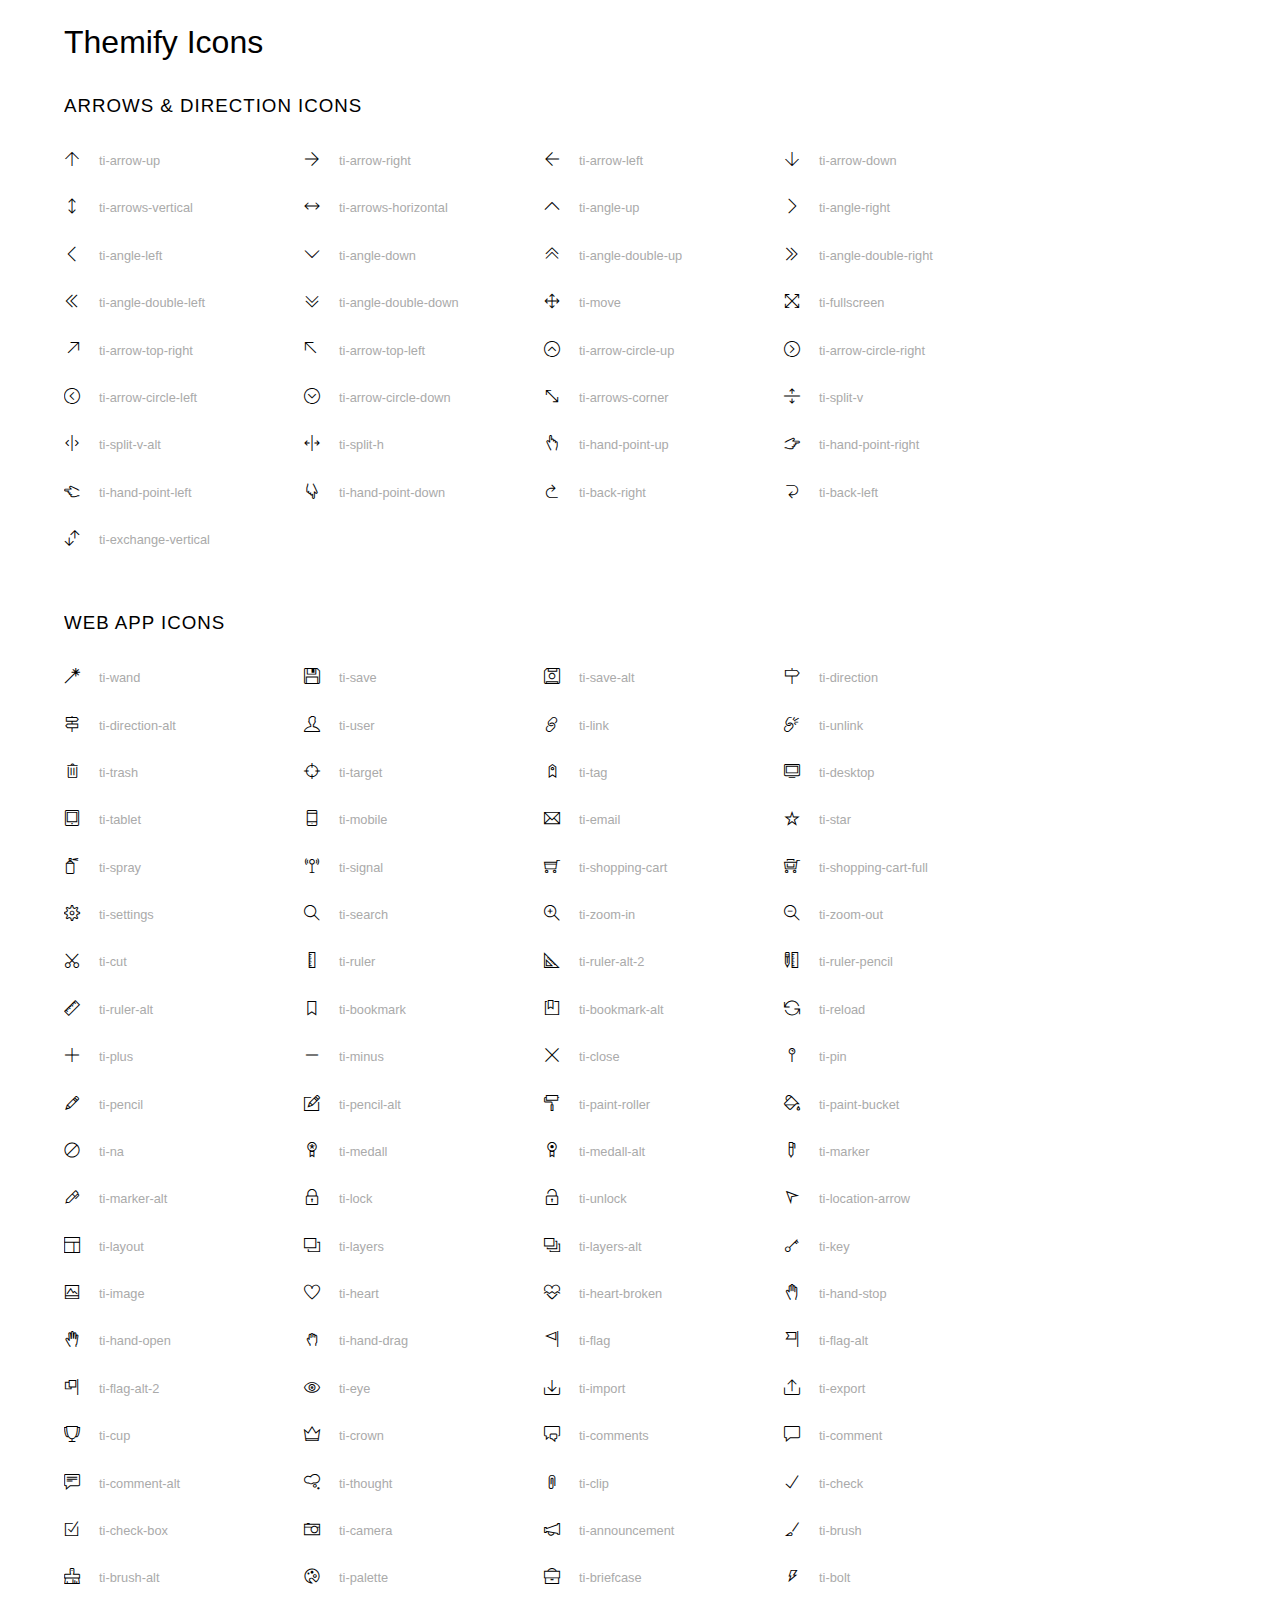
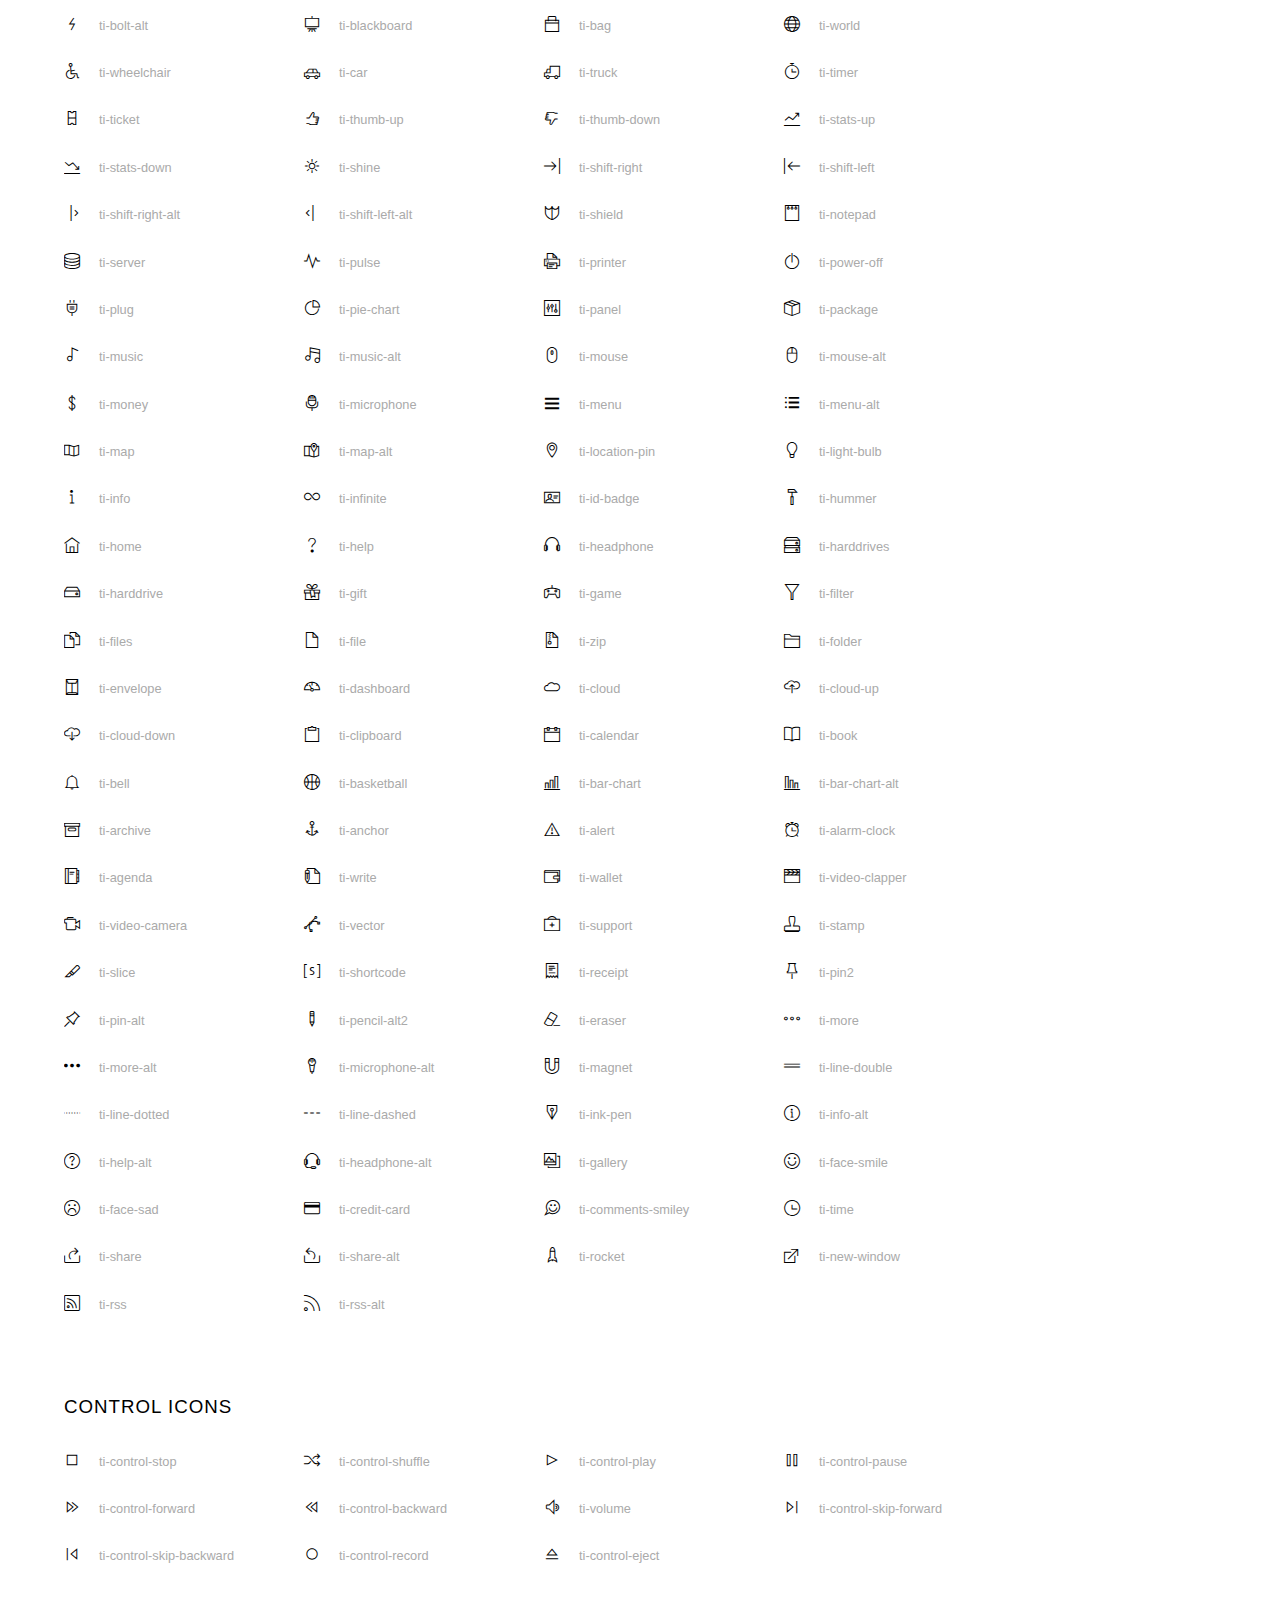
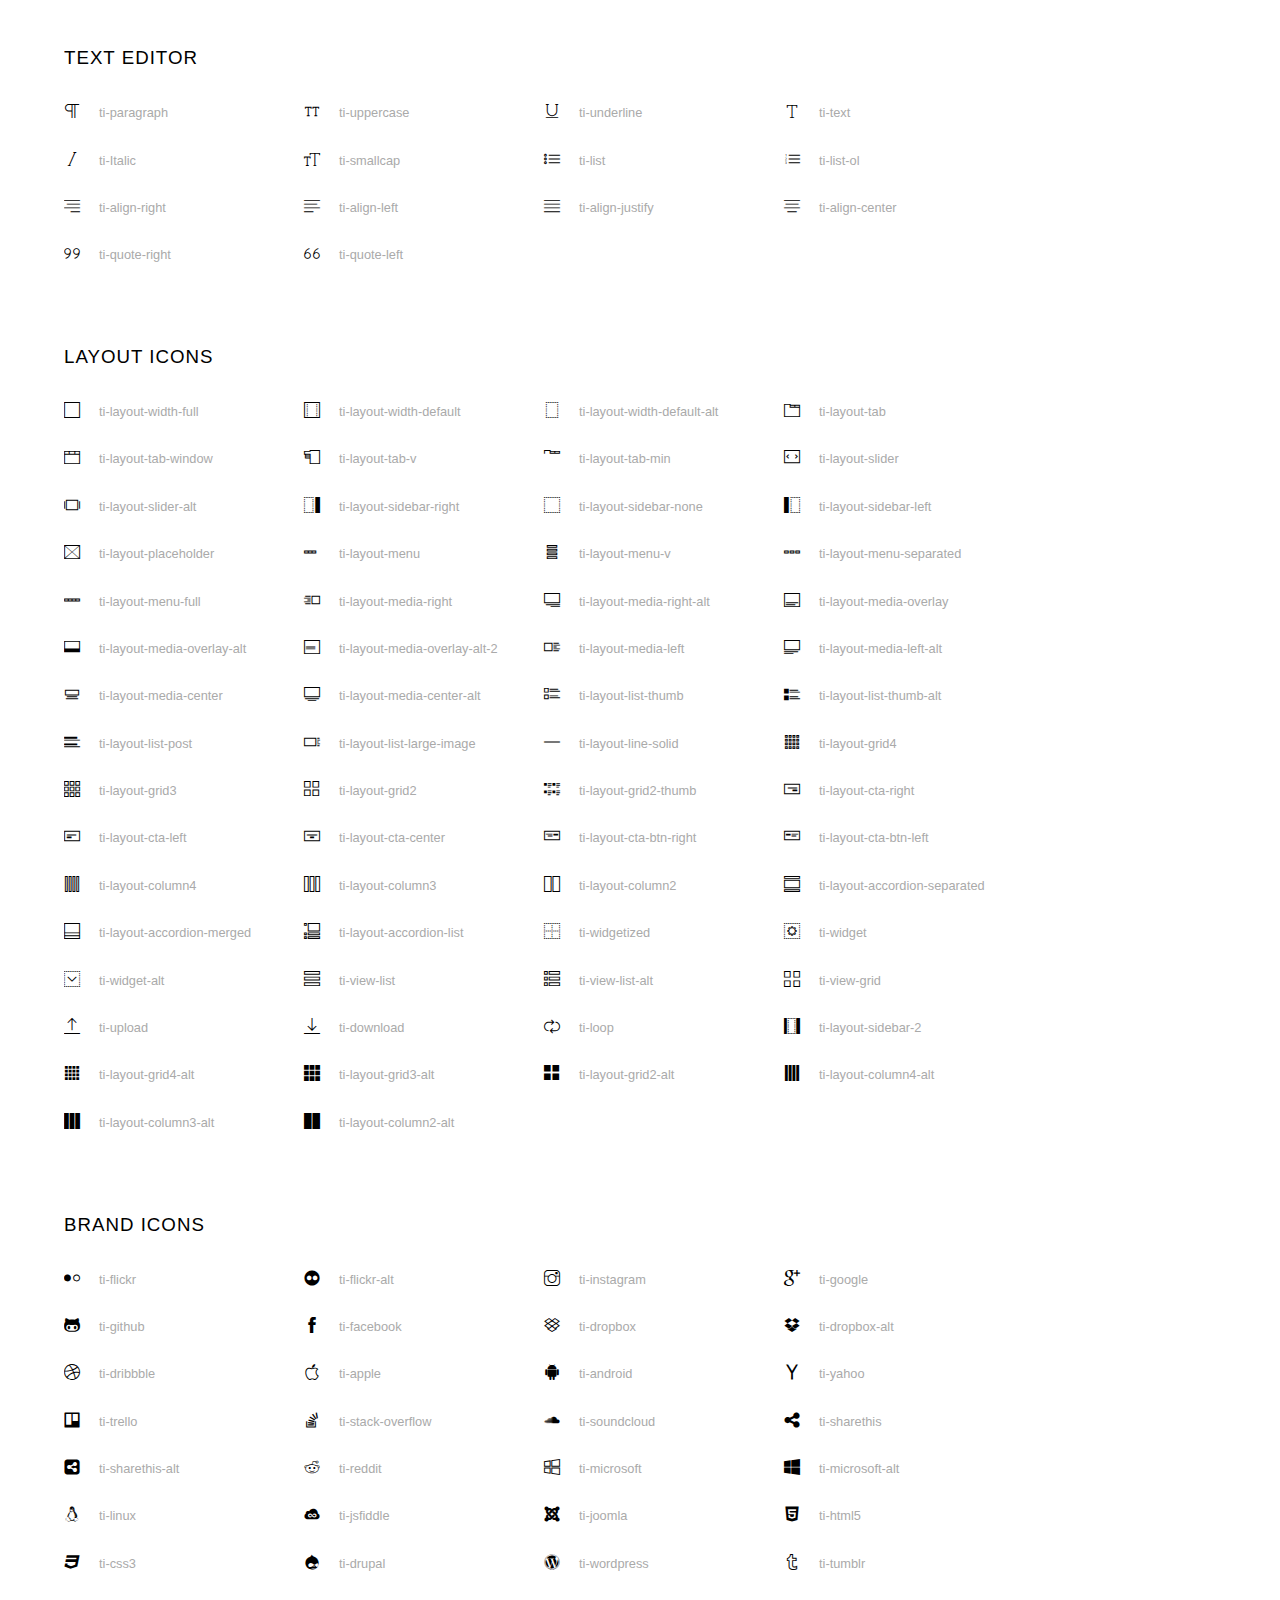
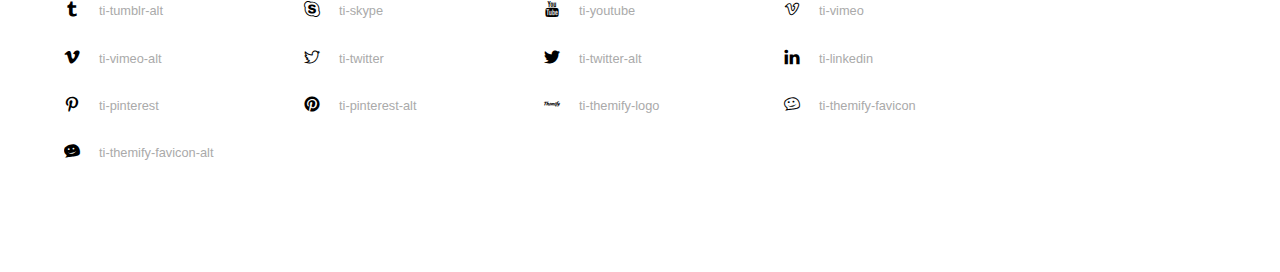
<file: assets/fonts/themify-icons/index.html>
<!doctype html>
<html>
<head>
	<meta charset="utf-8">
	<title>Themify Icon Font</title>
	<meta name="viewport" content="width=device-width">
	<link rel="stylesheet" href="demo-files/demo.css">
	<link rel="stylesheet" href="themify-icons.css">
	<!--[if lt IE 8]><!-->
	<link rel="stylesheet" href="ie7/ie7.css">
	<!--<![endif]-->
</head>
<body>
	<h1>Themify Icons</h1>

	<div class="icon-section">

		<div class="icon-section">
			<h3>Arrows &amp; Direction Icons </h3>

			<div class="icon-container">
				<span class="ti-arrow-up"></span><span class="icon-name"> ti-arrow-up</span>
			</div>
			<div class="icon-container">
				<span class="ti-arrow-right"></span><span class="icon-name"> ti-arrow-right</span>
			</div>
			<div class="icon-container">
				<span class="ti-arrow-left"></span><span class="icon-name"> ti-arrow-left</span>
			</div>
			<div class="icon-container">
				<span class="ti-arrow-down"></span><span class="icon-name"> ti-arrow-down</span>
			</div>
			<div class="icon-container">
				<span class="ti-arrows-vertical"></span><span class="icon-name"> ti-arrows-vertical</span>
			</div>
			<div class="icon-container">
				<span class="ti-arrows-horizontal"></span><span class="icon-name"> ti-arrows-horizontal</span>
			</div>
			<div class="icon-container">
				<span class="ti-angle-up"></span><span class="icon-name"> ti-angle-up</span>
			</div>
			<div class="icon-container">
				<span class="ti-angle-right"></span><span class="icon-name"> ti-angle-right</span>
			</div>
			<div class="icon-container">
				<span class="ti-angle-left"></span><span class="icon-name"> ti-angle-left</span>
			</div>
			<div class="icon-container">
				<span class="ti-angle-down"></span><span class="icon-name"> ti-angle-down</span>
			</div>	
			<div class="icon-container">
				<span class="ti-angle-double-up"></span><span class="icon-name"> ti-angle-double-up</span>
			</div>
			<div class="icon-container">
				<span class="ti-angle-double-right"></span><span class="icon-name"> ti-angle-double-right</span>
			</div>
			<div class="icon-container">
				<span class="ti-angle-double-left"></span><span class="icon-name"> ti-angle-double-left</span>
			</div>
			<div class="icon-container">
				<span class="ti-angle-double-down"></span><span class="icon-name"> ti-angle-double-down</span>
			</div>					
			<div class="icon-container">
				<span class="ti-move"></span><span class="icon-name"> ti-move</span>
			</div>
			<div class="icon-container">
				<span class="ti-fullscreen"></span><span class="icon-name"> ti-fullscreen</span>
			</div>
			<div class="icon-container">
				<span class="ti-arrow-top-right"></span><span class="icon-name"> ti-arrow-top-right</span>
			</div>
			<div class="icon-container">
				<span class="ti-arrow-top-left"></span><span class="icon-name"> ti-arrow-top-left</span>
			</div>
			<div class="icon-container">
				<span class="ti-arrow-circle-up"></span><span class="icon-name"> ti-arrow-circle-up</span>
			</div>
			<div class="icon-container">
				<span class="ti-arrow-circle-right"></span><span class="icon-name"> ti-arrow-circle-right</span>
			</div>
			<div class="icon-container">
				<span class="ti-arrow-circle-left"></span><span class="icon-name"> ti-arrow-circle-left</span>
			</div>
			<div class="icon-container">
				<span class="ti-arrow-circle-down"></span><span class="icon-name"> ti-arrow-circle-down</span>
			</div>
			<div class="icon-container">
				<span class="ti-arrows-corner"></span><span class="icon-name"> ti-arrows-corner</span>
			</div>
			<div class="icon-container">
				<span class="ti-split-v"></span><span class="icon-name"> ti-split-v</span>
			</div>

			<div class="icon-container">
				<span class="ti-split-v-alt"></span><span class="icon-name"> ti-split-v-alt</span>
			</div>
			<div class="icon-container">
				<span class="ti-split-h"></span><span class="icon-name"> ti-split-h</span>
			</div>
			<div class="icon-container">
				<span class="ti-hand-point-up"></span><span class="icon-name"> ti-hand-point-up</span>
			</div>
			<div class="icon-container">
				<span class="ti-hand-point-right"></span><span class="icon-name"> ti-hand-point-right</span>
			</div>
			<div class="icon-container">
				<span class="ti-hand-point-left"></span><span class="icon-name"> ti-hand-point-left</span>
			</div>
			<div class="icon-container">
				<span class="ti-hand-point-down"></span><span class="icon-name"> ti-hand-point-down</span>
			</div>
			<div class="icon-container">
				<span class="ti-back-right"></span><span class="icon-name"> ti-back-right</span>
			</div>
			<div class="icon-container">
				<span class="ti-back-left"></span><span class="icon-name"> ti-back-left</span>
			</div>
			<div class="icon-container">
				<span class="ti-exchange-vertical"></span><span class="icon-name"> ti-exchange-vertical</span>
			</div>

		</div> <!-- Arrows Icons -->



		<h3>Web App Icons</h3>
		
		<div class="icon-section">

			<div class="icon-container">
				<span class="ti-wand"></span><span class="icon-name"> ti-wand</span>
			</div>
			<div class="icon-container">
				<span class="ti-save"></span><span class="icon-name"> ti-save</span>
			</div>
			<div class="icon-container">
				<span class="ti-save-alt"></span><span class="icon-name"> ti-save-alt</span>
			</div>

			<div class="icon-container">
				<span class="ti-direction"></span><span class="icon-name"> ti-direction</span>
			</div>
			<div class="icon-container">
				<span class="ti-direction-alt"></span><span class="icon-name"> ti-direction-alt</span>
			</div>
			<div class="icon-container">
				<span class="ti-user"></span><span class="icon-name"> ti-user</span>
			</div>
			<div class="icon-container">
				<span class="ti-link"></span><span class="icon-name"> ti-link</span>
			</div>
			<div class="icon-container">
				<span class="ti-unlink"></span><span class="icon-name"> ti-unlink</span>
			</div>
			<div class="icon-container">
				<span class="ti-trash"></span><span class="icon-name"> ti-trash</span>
			</div>
			<div class="icon-container">
				<span class="ti-target"></span><span class="icon-name"> ti-target</span>
			</div>
			<div class="icon-container">
				<span class="ti-tag"></span><span class="icon-name"> ti-tag</span>
			</div>
			<div class="icon-container">
				<span class="ti-desktop"></span><span class="icon-name"> ti-desktop</span>
			</div>
			<div class="icon-container">
				<span class="ti-tablet"></span><span class="icon-name"> ti-tablet</span>
			</div>
			<div class="icon-container">
				<span class="ti-mobile"></span><span class="icon-name"> ti-mobile</span>
			</div>
			<div class="icon-container">
				<span class="ti-email"></span><span class="icon-name"> ti-email</span>
			</div>	
			<div class="icon-container">
				<span class="ti-star"></span><span class="icon-name"> ti-star</span>
			</div>
			<div class="icon-container">
				<span class="ti-spray"></span><span class="icon-name"> ti-spray</span>
			</div>
			<div class="icon-container">
				<span class="ti-signal"></span><span class="icon-name"> ti-signal</span>
			</div>
			<div class="icon-container">
				<span class="ti-shopping-cart"></span><span class="icon-name"> ti-shopping-cart</span>
			</div>
			<div class="icon-container">
				<span class="ti-shopping-cart-full"></span><span class="icon-name"> ti-shopping-cart-full</span>
			</div>
			<div class="icon-container">
				<span class="ti-settings"></span><span class="icon-name"> ti-settings</span>
			</div>
			<div class="icon-container">
				<span class="ti-search"></span><span class="icon-name"> ti-search</span>
			</div>
			<div class="icon-container">
				<span class="ti-zoom-in"></span><span class="icon-name"> ti-zoom-in</span>
			</div>
			<div class="icon-container">
				<span class="ti-zoom-out"></span><span class="icon-name"> ti-zoom-out</span>
			</div>
			<div class="icon-container">
				<span class="ti-cut"></span><span class="icon-name"> ti-cut</span>
			</div>
			<div class="icon-container">
				<span class="ti-ruler"></span><span class="icon-name"> ti-ruler</span>
			</div>
			<div class="icon-container">
				<span class="ti-ruler-alt-2"></span><span class="icon-name"> ti-ruler-alt-2</span>
			</div>			
			<div class="icon-container">
				<span class="ti-ruler-pencil"></span><span class="icon-name"> ti-ruler-pencil</span>
			</div>
			<div class="icon-container">
				<span class="ti-ruler-alt"></span><span class="icon-name"> ti-ruler-alt</span>
			</div>
			<div class="icon-container">
				<span class="ti-bookmark"></span><span class="icon-name"> ti-bookmark</span>
			</div>
			<div class="icon-container">
				<span class="ti-bookmark-alt"></span><span class="icon-name"> ti-bookmark-alt</span>
			</div>
			<div class="icon-container">
				<span class="ti-reload"></span><span class="icon-name"> ti-reload</span>
			</div>
			<div class="icon-container">
				<span class="ti-plus"></span><span class="icon-name"> ti-plus</span>
			</div>
			<div class="icon-container">
				<span class="ti-minus"></span><span class="icon-name"> ti-minus</span>
			</div>
			<div class="icon-container">
				<span class="ti-close"></span><span class="icon-name"> ti-close</span>
			</div>			
			<div class="icon-container">
				<span class="ti-pin"></span><span class="icon-name"> ti-pin</span>
			</div>
			<div class="icon-container">
				<span class="ti-pencil"></span><span class="icon-name"> ti-pencil</span>
			</div>
					
		  	<div class="icon-container">
				<span class="ti-pencil-alt"></span><span class="icon-name"> ti-pencil-alt</span>
			</div>
			<div class="icon-container">
				<span class="ti-paint-roller"></span><span class="icon-name"> ti-paint-roller</span>
			</div>
			<div class="icon-container">
				<span class="ti-paint-bucket"></span><span class="icon-name"> ti-paint-bucket</span>
			</div>
			<div class="icon-container">
				<span class="ti-na"></span><span class="icon-name"> ti-na</span>
			</div>
			<div class="icon-container">
				<span class="ti-medall"></span><span class="icon-name"> ti-medall</span>
			</div>
			<div class="icon-container">
				<span class="ti-medall-alt"></span><span class="icon-name"> ti-medall-alt</span>
			</div>
			<div class="icon-container">
				<span class="ti-marker"></span><span class="icon-name"> ti-marker</span>
			</div>
			<div class="icon-container">
				<span class="ti-marker-alt"></span><span class="icon-name"> ti-marker-alt</span>
			</div>

			<div class="icon-container">
				<span class="ti-lock"></span><span class="icon-name"> ti-lock</span>
			</div>
			<div class="icon-container">
				<span class="ti-unlock"></span><span class="icon-name"> ti-unlock</span>
			</div>
			<div class="icon-container">
				<span class="ti-location-arrow"></span><span class="icon-name"> ti-location-arrow</span>
			</div>
			<div class="icon-container">
				<span class="ti-layout"></span><span class="icon-name"> ti-layout</span>
			</div>
			<div class="icon-container">
				<span class="ti-layers"></span><span class="icon-name"> ti-layers</span>
			</div>
			<div class="icon-container">
				<span class="ti-layers-alt"></span><span class="icon-name"> ti-layers-alt</span>
			</div>
			<div class="icon-container">
				<span class="ti-key"></span><span class="icon-name"> ti-key</span>
			</div>
			<div class="icon-container">
				<span class="ti-image"></span><span class="icon-name"> ti-image</span>
			</div>
			<div class="icon-container">
				<span class="ti-heart"></span><span class="icon-name"> ti-heart</span>
			</div>
			<div class="icon-container">
				<span class="ti-heart-broken"></span><span class="icon-name"> ti-heart-broken</span>
			</div>
			<div class="icon-container">
				<span class="ti-hand-stop"></span><span class="icon-name"> ti-hand-stop</span>
			</div>
			<div class="icon-container">
				<span class="ti-hand-open"></span><span class="icon-name"> ti-hand-open</span>
			</div>
			<div class="icon-container">
				<span class="ti-hand-drag"></span><span class="icon-name"> ti-hand-drag</span>
			</div>
			<div class="icon-container">
				<span class="ti-flag"></span><span class="icon-name"> ti-flag</span>
			</div>
			<div class="icon-container">
				<span class="ti-flag-alt"></span><span class="icon-name"> ti-flag-alt</span>
			</div>
			<div class="icon-container">
				<span class="ti-flag-alt-2"></span><span class="icon-name"> ti-flag-alt-2</span>
			</div>
			<div class="icon-container">
				<span class="ti-eye"></span><span class="icon-name"> ti-eye</span>
			</div>
			<div class="icon-container">
				<span class="ti-import"></span><span class="icon-name"> ti-import</span>
			</div>			
			<div class="icon-container">
				<span class="ti-export"></span><span class="icon-name"> ti-export</span>
			</div>
			<div class="icon-container">
				<span class="ti-cup"></span><span class="icon-name"> ti-cup</span>
			</div>
			<div class="icon-container">
				<span class="ti-crown"></span><span class="icon-name"> ti-crown</span>
			</div>
			<div class="icon-container">
				<span class="ti-comments"></span><span class="icon-name"> ti-comments</span>
			</div>
			<div class="icon-container">
				<span class="ti-comment"></span><span class="icon-name"> ti-comment</span>
			</div>
			<div class="icon-container">
				<span class="ti-comment-alt"></span><span class="icon-name"> ti-comment-alt</span>
			</div>
			<div class="icon-container">
				<span class="ti-thought"></span><span class="icon-name"> ti-thought</span>
			</div>			
			<div class="icon-container">
				<span class="ti-clip"></span><span class="icon-name"> ti-clip</span>
			</div>

			<div class="icon-container">
				<span class="ti-check"></span><span class="icon-name"> ti-check</span>
			</div>
			<div class="icon-container">
				<span class="ti-check-box"></span><span class="icon-name"> ti-check-box</span>
			</div>
			<div class="icon-container">
				<span class="ti-camera"></span><span class="icon-name"> ti-camera</span>
			</div>
			<div class="icon-container">
				<span class="ti-announcement"></span><span class="icon-name"> ti-announcement</span>
			</div>
			<div class="icon-container">
				<span class="ti-brush"></span><span class="icon-name"> ti-brush</span>
			</div>
			<div class="icon-container">
				<span class="ti-brush-alt"></span><span class="icon-name"> ti-brush-alt</span>
			</div>
			<div class="icon-container">
				<span class="ti-palette"></span><span class="icon-name"> ti-palette</span>
			</div>			
			<div class="icon-container">
				<span class="ti-briefcase"></span><span class="icon-name"> ti-briefcase</span>
			</div>
			<div class="icon-container">
				<span class="ti-bolt"></span><span class="icon-name"> ti-bolt</span>
			</div>
			<div class="icon-container">
				<span class="ti-bolt-alt"></span><span class="icon-name"> ti-bolt-alt</span>
			</div>
			<div class="icon-container">
				<span class="ti-blackboard"></span><span class="icon-name"> ti-blackboard</span>
			</div>
			<div class="icon-container">
				<span class="ti-bag"></span><span class="icon-name"> ti-bag</span>
			</div>
			<div class="icon-container">
				<span class="ti-world"></span><span class="icon-name"> ti-world</span>
			</div>
			<div class="icon-container">
				<span class="ti-wheelchair"></span><span class="icon-name"> ti-wheelchair</span>
			</div>
			<div class="icon-container">
				<span class="ti-car"></span><span class="icon-name"> ti-car</span>
			</div>
			<div class="icon-container">
				<span class="ti-truck"></span><span class="icon-name"> ti-truck</span>
			</div>
			<div class="icon-container">
				<span class="ti-timer"></span><span class="icon-name"> ti-timer</span>
			</div>
			<div class="icon-container">
				<span class="ti-ticket"></span><span class="icon-name"> ti-ticket</span>
			</div>
			<div class="icon-container">
				<span class="ti-thumb-up"></span><span class="icon-name"> ti-thumb-up</span>
			</div>
			<div class="icon-container">
				<span class="ti-thumb-down"></span><span class="icon-name"> ti-thumb-down</span>
			</div>

			<div class="icon-container">
				<span class="ti-stats-up"></span><span class="icon-name"> ti-stats-up</span>
			</div>
			<div class="icon-container">
				<span class="ti-stats-down"></span><span class="icon-name"> ti-stats-down</span>
			</div>
			<div class="icon-container">
				<span class="ti-shine"></span><span class="icon-name"> ti-shine</span>
			</div>
			<div class="icon-container">
				<span class="ti-shift-right"></span><span class="icon-name"> ti-shift-right</span>
			</div>
			<div class="icon-container">
				<span class="ti-shift-left"></span><span class="icon-name"> ti-shift-left</span>
			</div>

			<div class="icon-container">
				<span class="ti-shift-right-alt"></span><span class="icon-name"> ti-shift-right-alt</span>
			</div>
			<div class="icon-container">
				<span class="ti-shift-left-alt"></span><span class="icon-name"> ti-shift-left-alt</span>
			</div>
			<div class="icon-container">
				<span class="ti-shield"></span><span class="icon-name"> ti-shield</span>
			</div>
			<div class="icon-container">
				<span class="ti-notepad"></span><span class="icon-name"> ti-notepad</span>
			</div>
			<div class="icon-container">
				<span class="ti-server"></span><span class="icon-name"> ti-server</span>
			</div>

			<div class="icon-container">
				<span class="ti-pulse"></span><span class="icon-name"> ti-pulse</span>
			</div>
			<div class="icon-container">
				<span class="ti-printer"></span><span class="icon-name"> ti-printer</span>
			</div>
			<div class="icon-container">
				<span class="ti-power-off"></span><span class="icon-name"> ti-power-off</span>
			</div>
			<div class="icon-container">
				<span class="ti-plug"></span><span class="icon-name"> ti-plug</span>
			</div>
			<div class="icon-container">
				<span class="ti-pie-chart"></span><span class="icon-name"> ti-pie-chart</span>
			</div>

			<div class="icon-container">
				<span class="ti-panel"></span><span class="icon-name"> ti-panel</span>
			</div>
			<div class="icon-container">
				<span class="ti-package"></span><span class="icon-name"> ti-package</span>
			</div>
			<div class="icon-container">
				<span class="ti-music"></span><span class="icon-name"> ti-music</span>
			</div>
			<div class="icon-container">
				<span class="ti-music-alt"></span><span class="icon-name"> ti-music-alt</span>
			</div>
			<div class="icon-container">
				<span class="ti-mouse"></span><span class="icon-name"> ti-mouse</span>
			</div>
			<div class="icon-container">
				<span class="ti-mouse-alt"></span><span class="icon-name"> ti-mouse-alt</span>
			</div>
			<div class="icon-container">
				<span class="ti-money"></span><span class="icon-name"> ti-money</span>
			</div>
			<div class="icon-container">
				<span class="ti-microphone"></span><span class="icon-name"> ti-microphone</span>
			</div>
			<div class="icon-container">
				<span class="ti-menu"></span><span class="icon-name"> ti-menu</span>
			</div>
			<div class="icon-container">
				<span class="ti-menu-alt"></span><span class="icon-name"> ti-menu-alt</span>
			</div>
			<div class="icon-container">
				<span class="ti-map"></span><span class="icon-name"> ti-map</span>
			</div>
			<div class="icon-container">
				<span class="ti-map-alt"></span><span class="icon-name"> ti-map-alt</span>
			</div>

			<div class="icon-container">
				<span class="ti-location-pin"></span><span class="icon-name"> ti-location-pin</span>
			</div>

			<div class="icon-container">
				<span class="ti-light-bulb"></span><span class="icon-name"> ti-light-bulb</span>
			</div>
			<div class="icon-container">
				<span class="ti-info"></span><span class="icon-name"> ti-info</span>
			</div>
			<div class="icon-container">
				<span class="ti-infinite"></span><span class="icon-name"> ti-infinite</span>
			</div>
			<div class="icon-container">
				<span class="ti-id-badge"></span><span class="icon-name"> ti-id-badge</span>
			</div>
			<div class="icon-container">
				<span class="ti-hummer"></span><span class="icon-name"> ti-hummer</span>
			</div>
			<div class="icon-container">
				<span class="ti-home"></span><span class="icon-name"> ti-home</span>
			</div>
			<div class="icon-container">
				<span class="ti-help"></span><span class="icon-name"> ti-help</span>
			</div>
			<div class="icon-container">
				<span class="ti-headphone"></span><span class="icon-name"> ti-headphone</span>
			</div>
			<div class="icon-container">
				<span class="ti-harddrives"></span><span class="icon-name"> ti-harddrives</span>
			</div>
			<div class="icon-container">
				<span class="ti-harddrive"></span><span class="icon-name"> ti-harddrive</span>
			</div>
			<div class="icon-container">
				<span class="ti-gift"></span><span class="icon-name"> ti-gift</span>
			</div>
			<div class="icon-container">
				<span class="ti-game"></span><span class="icon-name"> ti-game</span>
			</div>
			<div class="icon-container">
				<span class="ti-filter"></span><span class="icon-name"> ti-filter</span>
			</div>
			<div class="icon-container">
				<span class="ti-files"></span><span class="icon-name"> ti-files</span>
			</div>
			<div class="icon-container">
				<span class="ti-file"></span><span class="icon-name"> ti-file</span>
			</div>
			<div class="icon-container">
				<span class="ti-zip"></span><span class="icon-name"> ti-zip</span>
			</div>
			<div class="icon-container">
				<span class="ti-folder"></span><span class="icon-name"> ti-folder</span>
			</div>			
			<div class="icon-container">
				<span class="ti-envelope"></span><span class="icon-name"> ti-envelope</span>
			</div>


			<div class="icon-container">
				<span class="ti-dashboard"></span><span class="icon-name"> ti-dashboard</span>
			</div>
			<div class="icon-container">
				<span class="ti-cloud"></span><span class="icon-name"> ti-cloud</span>
			</div>
			<div class="icon-container">
				<span class="ti-cloud-up"></span><span class="icon-name"> ti-cloud-up</span>
			</div>
			<div class="icon-container">
				<span class="ti-cloud-down"></span><span class="icon-name"> ti-cloud-down</span>
			</div>
			<div class="icon-container">
				<span class="ti-clipboard"></span><span class="icon-name"> ti-clipboard</span>
			</div>
			<div class="icon-container">
				<span class="ti-calendar"></span><span class="icon-name"> ti-calendar</span>
			</div>
			<div class="icon-container">
				<span class="ti-book"></span><span class="icon-name"> ti-book</span>
			</div>
			<div class="icon-container">
				<span class="ti-bell"></span><span class="icon-name"> ti-bell</span>
			</div>
			<div class="icon-container">
				<span class="ti-basketball"></span><span class="icon-name"> ti-basketball</span>
			</div>
			<div class="icon-container">
				<span class="ti-bar-chart"></span><span class="icon-name"> ti-bar-chart</span>
			</div>
			<div class="icon-container">
				<span class="ti-bar-chart-alt"></span><span class="icon-name"> ti-bar-chart-alt</span>
			</div>


			<div class="icon-container">
				<span class="ti-archive"></span><span class="icon-name"> ti-archive</span>
			</div>
			<div class="icon-container">
				<span class="ti-anchor"></span><span class="icon-name"> ti-anchor</span>
			</div>

			<div class="icon-container">
				<span class="ti-alert"></span><span class="icon-name"> ti-alert</span>
			</div>
			<div class="icon-container">
				<span class="ti-alarm-clock"></span><span class="icon-name"> ti-alarm-clock</span>
			</div>
			<div class="icon-container">
				<span class="ti-agenda"></span><span class="icon-name"> ti-agenda</span>
			</div>
			<div class="icon-container">
				<span class="ti-write"></span><span class="icon-name"> ti-write</span>
			</div>

			<div class="icon-container">
				<span class="ti-wallet"></span><span class="icon-name"> ti-wallet</span>
			</div>
			<div class="icon-container">
				<span class="ti-video-clapper"></span><span class="icon-name"> ti-video-clapper</span>
			</div>
			<div class="icon-container">
				<span class="ti-video-camera"></span><span class="icon-name"> ti-video-camera</span>
			</div>
			<div class="icon-container">
				<span class="ti-vector"></span><span class="icon-name"> ti-vector</span>
			</div>

			<div class="icon-container">
				<span class="ti-support"></span><span class="icon-name"> ti-support</span>
			</div>
			<div class="icon-container">
				<span class="ti-stamp"></span><span class="icon-name"> ti-stamp</span>
			</div>
			<div class="icon-container">
				<span class="ti-slice"></span><span class="icon-name"> ti-slice</span>
			</div>
			<div class="icon-container">
				<span class="ti-shortcode"></span><span class="icon-name"> ti-shortcode</span>
			</div>
			<div class="icon-container">
				<span class="ti-receipt"></span><span class="icon-name"> ti-receipt</span>
			</div>
			<div class="icon-container">
				<span class="ti-pin2"></span><span class="icon-name"> ti-pin2</span>
			</div>
			<div class="icon-container">
				<span class="ti-pin-alt"></span><span class="icon-name"> ti-pin-alt</span>
			</div>
			<div class="icon-container">
				<span class="ti-pencil-alt2"></span><span class="icon-name"> ti-pencil-alt2</span>
			</div>
			<div class="icon-container">
				<span class="ti-eraser"></span><span class="icon-name"> ti-eraser</span>
			</div>			
			<div class="icon-container">
				<span class="ti-more"></span><span class="icon-name"> ti-more</span>
			</div>
			<div class="icon-container">
				<span class="ti-more-alt"></span><span class="icon-name"> ti-more-alt</span>
			</div>
			<div class="icon-container">
				<span class="ti-microphone-alt"></span><span class="icon-name"> ti-microphone-alt</span>
			</div>
			<div class="icon-container">
				<span class="ti-magnet"></span><span class="icon-name"> ti-magnet</span>
			</div>
			<div class="icon-container">
				<span class="ti-line-double"></span><span class="icon-name"> ti-line-double</span>
			</div>
			<div class="icon-container">
				<span class="ti-line-dotted"></span><span class="icon-name"> ti-line-dotted</span>
			</div>
			<div class="icon-container">
				<span class="ti-line-dashed"></span><span class="icon-name"> ti-line-dashed</span>
			</div>

			<div class="icon-container">
				<span class="ti-ink-pen"></span><span class="icon-name"> ti-ink-pen</span>
			</div>
			<div class="icon-container">
				<span class="ti-info-alt"></span><span class="icon-name"> ti-info-alt</span>
			</div>
			<div class="icon-container">
				<span class="ti-help-alt"></span><span class="icon-name"> ti-help-alt</span>
			</div>
			<div class="icon-container">
				<span class="ti-headphone-alt"></span><span class="icon-name"> ti-headphone-alt</span>
			</div>

			<div class="icon-container">
				<span class="ti-gallery"></span><span class="icon-name"> ti-gallery</span>
			</div>
			<div class="icon-container">
				<span class="ti-face-smile"></span><span class="icon-name"> ti-face-smile</span>
			</div>
			<div class="icon-container">
				<span class="ti-face-sad"></span><span class="icon-name"> ti-face-sad</span>
			</div>
			<div class="icon-container">
				<span class="ti-credit-card"></span><span class="icon-name"> ti-credit-card</span>
			</div>
			<div class="icon-container">
				<span class="ti-comments-smiley"></span><span class="icon-name"> ti-comments-smiley</span>
			</div>
			<div class="icon-container">
				<span class="ti-time"></span><span class="icon-name"> ti-time</span>
			</div>
			<div class="icon-container">
				<span class="ti-share"></span><span class="icon-name"> ti-share</span>
			</div>
			<div class="icon-container">
				<span class="ti-share-alt"></span><span class="icon-name"> ti-share-alt</span>
			</div>
			<div class="icon-container">
				<span class="ti-rocket"></span><span class="icon-name"> ti-rocket</span>
			</div>

			<div class="icon-container">
				<span class="ti-new-window"></span><span class="icon-name"> ti-new-window</span>
			</div>

			<div class="icon-container">
				<span class="ti-rss"></span><span class="icon-name"> ti-rss</span>
			</div>

			<div class="icon-container">
				<span class="ti-rss-alt"></span><span class="icon-name"> ti-rss-alt</span>
			</div>
			
		</div><!-- Web App Icons -->


		<div class="icon-section">
			<h3>Control Icons</h3>
			<div class="icon-container">
				<span class="ti-control-stop"></span><span class="icon-name"> ti-control-stop</span>
			</div>
			<div class="icon-container">
				<span class="ti-control-shuffle"></span><span class="icon-name"> ti-control-shuffle</span>
			</div>
			<div class="icon-container">
				<span class="ti-control-play"></span><span class="icon-name"> ti-control-play</span>
			</div>
			<div class="icon-container">
				<span class="ti-control-pause"></span><span class="icon-name"> ti-control-pause</span>
			</div>
			<div class="icon-container">
				<span class="ti-control-forward"></span><span class="icon-name"> ti-control-forward</span>
			</div>
			<div class="icon-container">
				<span class="ti-control-backward"></span><span class="icon-name"> ti-control-backward</span>
			</div>	
			<div class="icon-container">
				<span class="ti-volume"></span><span class="icon-name"> ti-volume</span>
			</div>
			<div class="icon-container">
				<span class="ti-control-skip-forward"></span><span class="icon-name"> ti-control-skip-forward</span>
			</div>
			<div class="icon-container">
				<span class="ti-control-skip-backward"></span><span class="icon-name"> ti-control-skip-backward</span>
			</div>
			<div class="icon-container">
				<span class="ti-control-record"></span><span class="icon-name"> ti-control-record</span>
			</div>
			<div class="icon-container">
				<span class="ti-control-eject"></span><span class="icon-name"> ti-control-eject</span>
			</div>			
		</div> <!-- Control Icons -->


		<div class="icon-section">
			<h3>Text Editor</h3>

			<div class="icon-container">
				<span class="ti-paragraph"></span><span class="icon-name"> ti-paragraph</span>
			</div>
			<div class="icon-container">
				<span class="ti-uppercase"></span><span class="icon-name"> ti-uppercase</span>
			</div>

			<div class="icon-container">
				<span class="ti-underline"></span><span class="icon-name"> ti-underline</span>
			</div>
			<div class="icon-container">
				<span class="ti-text"></span><span class="icon-name"> ti-text</span>
			</div>
			<div class="icon-container">
				<span class="ti-Italic"></span><span class="icon-name"> ti-Italic</span>
			</div>
			<div class="icon-container">
				<span class="ti-smallcap"></span><span class="icon-name"> ti-smallcap</span>
			</div>
			<div class="icon-container">
				<span class="ti-list"></span><span class="icon-name"> ti-list</span>
			</div>
			<div class="icon-container">
				<span class="ti-list-ol"></span><span class="icon-name"> ti-list-ol</span>
			</div>
			<div class="icon-container">
				<span class="ti-align-right"></span><span class="icon-name"> ti-align-right</span>
			</div>
			<div class="icon-container">
				<span class="ti-align-left"></span><span class="icon-name"> ti-align-left</span>
			</div>
			<div class="icon-container">
				<span class="ti-align-justify"></span><span class="icon-name"> ti-align-justify</span>
			</div>
			<div class="icon-container">
				<span class="ti-align-center"></span><span class="icon-name"> ti-align-center</span>
			</div>
			<div class="icon-container">
				<span class="ti-quote-right"></span><span class="icon-name"> ti-quote-right</span>
			</div>
			<div class="icon-container">
				<span class="ti-quote-left"></span><span class="icon-name"> ti-quote-left</span>
			</div>

		</div> <!-- Text Editor -->



		<div class="icon-section">
			<h3>Layout Icons</h3>
			<div class="icon-container">
				<span class="ti-layout-width-full"></span><span class="icon-name"> ti-layout-width-full</span>
			</div>
			<div class="icon-container">
				<span class="ti-layout-width-default"></span><span class="icon-name"> ti-layout-width-default</span>
			</div>
			<div class="icon-container">
				<span class="ti-layout-width-default-alt"></span><span class="icon-name"> ti-layout-width-default-alt</span>
			</div>
			<div class="icon-container">
				<span class="ti-layout-tab"></span><span class="icon-name"> ti-layout-tab</span>
			</div>
			<div class="icon-container">
				<span class="ti-layout-tab-window"></span><span class="icon-name"> ti-layout-tab-window</span>
			</div>
			<div class="icon-container">
				<span class="ti-layout-tab-v"></span><span class="icon-name"> ti-layout-tab-v</span>
			</div>
			<div class="icon-container">
				<span class="ti-layout-tab-min"></span><span class="icon-name"> ti-layout-tab-min</span>
			</div>
			<div class="icon-container">
				<span class="ti-layout-slider"></span><span class="icon-name"> ti-layout-slider</span>
			</div>
			<div class="icon-container">
				<span class="ti-layout-slider-alt"></span><span class="icon-name"> ti-layout-slider-alt</span>
			</div>
			<div class="icon-container">
				<span class="ti-layout-sidebar-right"></span><span class="icon-name"> ti-layout-sidebar-right</span>
			</div>
			<div class="icon-container">
				<span class="ti-layout-sidebar-none"></span><span class="icon-name"> ti-layout-sidebar-none</span>
			</div>
			<div class="icon-container">
				<span class="ti-layout-sidebar-left"></span><span class="icon-name"> ti-layout-sidebar-left</span>
			</div>
			<div class="icon-container">
				<span class="ti-layout-placeholder"></span><span class="icon-name"> ti-layout-placeholder</span>
			</div>
			<div class="icon-container">
				<span class="ti-layout-menu"></span><span class="icon-name"> ti-layout-menu</span>
			</div>
			<div class="icon-container">
				<span class="ti-layout-menu-v"></span><span class="icon-name"> ti-layout-menu-v</span>
			</div>
			<div class="icon-container">
				<span class="ti-layout-menu-separated"></span><span class="icon-name"> ti-layout-menu-separated</span>
			</div>
			<div class="icon-container">
				<span class="ti-layout-menu-full"></span><span class="icon-name"> ti-layout-menu-full</span>
			</div>
			<div class="icon-container">
				<span class="ti-layout-media-right"></span><span class="icon-name"> ti-layout-media-right</span>
			</div>
			<div class="icon-container">
				<span class="ti-layout-media-right-alt"></span><span class="icon-name"> ti-layout-media-right-alt</span>
			</div>
			<div class="icon-container">
				<span class="ti-layout-media-overlay"></span><span class="icon-name"> ti-layout-media-overlay</span>
			</div>
			<div class="icon-container">
				<span class="ti-layout-media-overlay-alt"></span><span class="icon-name"> ti-layout-media-overlay-alt</span>
			</div>
			<div class="icon-container">
				<span class="ti-layout-media-overlay-alt-2"></span><span class="icon-name"> ti-layout-media-overlay-alt-2</span>
			</div>
			<div class="icon-container">
				<span class="ti-layout-media-left"></span><span class="icon-name"> ti-layout-media-left</span>
			</div>
			<div class="icon-container">
				<span class="ti-layout-media-left-alt"></span><span class="icon-name"> ti-layout-media-left-alt</span>
			</div>
			<div class="icon-container">
				<span class="ti-layout-media-center"></span><span class="icon-name"> ti-layout-media-center</span>
			</div>
			<div class="icon-container">
				<span class="ti-layout-media-center-alt"></span><span class="icon-name"> ti-layout-media-center-alt</span>
			</div>
			<div class="icon-container">
				<span class="ti-layout-list-thumb"></span><span class="icon-name"> ti-layout-list-thumb</span>
			</div>
			<div class="icon-container">
				<span class="ti-layout-list-thumb-alt"></span><span class="icon-name"> ti-layout-list-thumb-alt</span>
			</div>
			<div class="icon-container">
				<span class="ti-layout-list-post"></span><span class="icon-name"> ti-layout-list-post</span>
			</div>
			<div class="icon-container">
				<span class="ti-layout-list-large-image"></span><span class="icon-name"> ti-layout-list-large-image</span>
			</div>
			<div class="icon-container">
				<span class="ti-layout-line-solid"></span><span class="icon-name"> ti-layout-line-solid</span>
			</div>
			<div class="icon-container">
				<span class="ti-layout-grid4"></span><span class="icon-name"> ti-layout-grid4</span>
			</div>
			<div class="icon-container">
				<span class="ti-layout-grid3"></span><span class="icon-name"> ti-layout-grid3</span>
			</div>
			<div class="icon-container">
				<span class="ti-layout-grid2"></span><span class="icon-name"> ti-layout-grid2</span>
			</div>
			<div class="icon-container">
				<span class="ti-layout-grid2-thumb"></span><span class="icon-name"> ti-layout-grid2-thumb</span>
			</div>
			<div class="icon-container">
				<span class="ti-layout-cta-right"></span><span class="icon-name"> ti-layout-cta-right</span>
			</div>
			<div class="icon-container">
				<span class="ti-layout-cta-left"></span><span class="icon-name"> ti-layout-cta-left</span>
			</div>
			<div class="icon-container">
				<span class="ti-layout-cta-center"></span><span class="icon-name"> ti-layout-cta-center</span>
			</div>
			<div class="icon-container">
				<span class="ti-layout-cta-btn-right"></span><span class="icon-name"> ti-layout-cta-btn-right</span>
			</div>
			<div class="icon-container">
				<span class="ti-layout-cta-btn-left"></span><span class="icon-name"> ti-layout-cta-btn-left</span>
			</div>
			<div class="icon-container">
				<span class="ti-layout-column4"></span><span class="icon-name"> ti-layout-column4</span>
			</div>
			<div class="icon-container">
				<span class="ti-layout-column3"></span><span class="icon-name"> ti-layout-column3</span>
			</div>
			<div class="icon-container">
				<span class="ti-layout-column2"></span><span class="icon-name"> ti-layout-column2</span>
			</div>
			<div class="icon-container">
				<span class="ti-layout-accordion-separated"></span><span class="icon-name"> ti-layout-accordion-separated</span>
			</div>
			<div class="icon-container">
				<span class="ti-layout-accordion-merged"></span><span class="icon-name"> ti-layout-accordion-merged</span>
			</div>
			<div class="icon-container">
				<span class="ti-layout-accordion-list"></span><span class="icon-name"> ti-layout-accordion-list</span>
			</div>
			<div class="icon-container">
				<span class="ti-widgetized"></span><span class="icon-name"> ti-widgetized</span>
			</div>
			<div class="icon-container">
				<span class="ti-widget"></span><span class="icon-name"> ti-widget</span>
			</div>
			<div class="icon-container">
				<span class="ti-widget-alt"></span><span class="icon-name"> ti-widget-alt</span>
			</div>
			<div class="icon-container">
				<span class="ti-view-list"></span><span class="icon-name"> ti-view-list</span>
			</div>
			<div class="icon-container">
				<span class="ti-view-list-alt"></span><span class="icon-name"> ti-view-list-alt</span>
			</div>
			<div class="icon-container">
				<span class="ti-view-grid"></span><span class="icon-name"> ti-view-grid</span>
			</div>
			<div class="icon-container">
				<span class="ti-upload"></span><span class="icon-name"> ti-upload</span>
			</div>
			<div class="icon-container">
				<span class="ti-download"></span><span class="icon-name"> ti-download</span>
			</div>	
			<div class="icon-container">
				<span class="ti-loop"></span><span class="icon-name"> ti-loop</span>
			</div>
			<div class="icon-container">
				<span class="ti-layout-sidebar-2"></span><span class="icon-name"> ti-layout-sidebar-2</span>
			</div>
			<div class="icon-container">
				<span class="ti-layout-grid4-alt"></span><span class="icon-name"> ti-layout-grid4-alt</span>
			</div>
			<div class="icon-container">
				<span class="ti-layout-grid3-alt"></span><span class="icon-name"> ti-layout-grid3-alt</span>
			</div>
			<div class="icon-container">
				<span class="ti-layout-grid2-alt"></span><span class="icon-name"> ti-layout-grid2-alt</span>
			</div>
			<div class="icon-container">
				<span class="ti-layout-column4-alt"></span><span class="icon-name"> ti-layout-column4-alt</span>
			</div>
			<div class="icon-container">
				<span class="ti-layout-column3-alt"></span><span class="icon-name"> ti-layout-column3-alt</span>
			</div>
			<div class="icon-container">
				<span class="ti-layout-column2-alt"></span><span class="icon-name"> ti-layout-column2-alt</span>
			</div>		


		</div> <!-- Layout Icons -->


		<div class="icon-section">
			<h3>Brand Icons</h3>

			<div class="icon-container">
				<span class="ti-flickr"></span><span class="icon-name"> ti-flickr</span>
			</div>
			<div class="icon-container">
				<span class="ti-flickr-alt"></span><span class="icon-name"> ti-flickr-alt</span>
			</div>			
			<div class="icon-container">
				<span class="ti-instagram"></span><span class="icon-name"> ti-instagram</span>
			</div>
			<div class="icon-container">
				<span class="ti-google"></span><span class="icon-name"> ti-google</span>
			</div>
			<div class="icon-container">
				<span class="ti-github"></span><span class="icon-name"> ti-github</span>
			</div>

			<div class="icon-container">
				<span class="ti-facebook"></span><span class="icon-name"> ti-facebook</span>
			</div>
			<div class="icon-container">
				<span class="ti-dropbox"></span><span class="icon-name"> ti-dropbox</span>
			</div>
			<div class="icon-container">
				<span class="ti-dropbox-alt"></span><span class="icon-name"> ti-dropbox-alt</span>
			</div>
			<div class="icon-container">
				<span class="ti-dribbble"></span><span class="icon-name"> ti-dribbble</span>
			</div>
			<div class="icon-container">
				<span class="ti-apple"></span><span class="icon-name"> ti-apple</span>
			</div>
			<div class="icon-container">
				<span class="ti-android"></span><span class="icon-name"> ti-android</span>
			</div>
			<div class="icon-container">
				<span class="ti-yahoo"></span><span class="icon-name"> ti-yahoo</span>
			</div>
			<div class="icon-container">
				<span class="ti-trello"></span><span class="icon-name"> ti-trello</span>
			</div>
			<div class="icon-container">
				<span class="ti-stack-overflow"></span><span class="icon-name"> ti-stack-overflow</span>
			</div>
			<div class="icon-container">
				<span class="ti-soundcloud"></span><span class="icon-name"> ti-soundcloud</span>
			</div>
			<div class="icon-container">
				<span class="ti-sharethis"></span><span class="icon-name"> ti-sharethis</span>
			</div>
			<div class="icon-container">
				<span class="ti-sharethis-alt"></span><span class="icon-name"> ti-sharethis-alt</span>
			</div>
			<div class="icon-container">
				<span class="ti-reddit"></span><span class="icon-name"> ti-reddit</span>
			</div>

			<div class="icon-container">
				<span class="ti-microsoft"></span><span class="icon-name"> ti-microsoft</span>
			</div>
			<div class="icon-container">
				<span class="ti-microsoft-alt"></span><span class="icon-name"> ti-microsoft-alt</span>
			</div>
			<div class="icon-container">
				<span class="ti-linux"></span><span class="icon-name"> ti-linux</span>
			</div>
			<div class="icon-container">
				<span class="ti-jsfiddle"></span><span class="icon-name"> ti-jsfiddle</span>
			</div>
			<div class="icon-container">
				<span class="ti-joomla"></span><span class="icon-name"> ti-joomla</span>
			</div>
			<div class="icon-container">
				<span class="ti-html5"></span><span class="icon-name"> ti-html5</span>
			</div>
			<div class="icon-container">
				<span class="ti-css3"></span><span class="icon-name"> ti-css3</span>
			</div>	
			<div class="icon-container">
				<span class="ti-drupal"></span><span class="icon-name"> ti-drupal</span>
			</div>
			<div class="icon-container">
				<span class="ti-wordpress"></span><span class="icon-name"> ti-wordpress</span>
			</div>		
			<div class="icon-container">
				<span class="ti-tumblr"></span><span class="icon-name"> ti-tumblr</span>
			</div>
			<div class="icon-container">
				<span class="ti-tumblr-alt"></span><span class="icon-name"> ti-tumblr-alt</span>
			</div>
			<div class="icon-container">
				<span class="ti-skype"></span><span class="icon-name"> ti-skype</span>
			</div>
			<div class="icon-container">
				<span class="ti-youtube"></span><span class="icon-name"> ti-youtube</span>
			</div>
			<div class="icon-container">
				<span class="ti-vimeo"></span><span class="icon-name"> ti-vimeo</span>
			</div>
			<div class="icon-container">
				<span class="ti-vimeo-alt"></span><span class="icon-name"> ti-vimeo-alt</span>
			</div>			
			<div class="icon-container">
				<span class="ti-twitter"></span><span class="icon-name"> ti-twitter</span>
			</div>
			<div class="icon-container">
				<span class="ti-twitter-alt"></span><span class="icon-name"> ti-twitter-alt</span>
			</div>
			<div class="icon-container">
				<span class="ti-linkedin"></span><span class="icon-name"> ti-linkedin</span>
			</div>
			<div class="icon-container">
				<span class="ti-pinterest"></span><span class="icon-name"> ti-pinterest</span>
			</div>

			<div class="icon-container">
				<span class="ti-pinterest-alt"></span><span class="icon-name"> ti-pinterest-alt</span>
			</div>
			<div class="icon-container">
				<span class="ti-themify-logo"></span><span class="icon-name"> ti-themify-logo</span>
			</div>
			<div class="icon-container">
				<span class="ti-themify-favicon"></span><span class="icon-name"> ti-themify-favicon</span>
			</div>
			<div class="icon-container">
				<span class="ti-themify-favicon-alt"></span><span class="icon-name"> ti-themify-favicon-alt</span>
			</div>

		</div> <!-- brand Icons -->

	</div>

</body>
</html>
</file>
<file: assets/fonts/themify-icons/demo-files/demo.css>
body {
	font: normal 1em/1.5em Arial, Helvetica, sans-serif;
	max-width: 90%;
	margin: 30px auto 0;
}
h1, h3 {
	font-weight: normal;
}
h3 {
	font-size: 1.4;
	text-transform: uppercase;
	letter-spacing: 1px;
}

.icon-section {
	margin: 0 0 3em;
	clear: both;
	overflow: hidden;
}
.icon-container {
	width: 240px; 
	padding: .7em 0;
	float: left; 
	position: relative;
	text-align: left;
}
.icon-container [class^="ti-"], 
.icon-container [class*=" ti-"] {
	color: #000;
	position: absolute;
	margin-top: 3px;
	transition: .3s;
}
.icon-container:hover [class^="ti-"],
.icon-container:hover [class*=" ti-"] {
	font-size: 2.2em;
	margin-top: -5px;
}
.icon-container:hover .icon-name {
	color: #000;
}
.icon-name {
	color: #aaa;
	margin-left: 35px;
	font-size: .8em;
	transition: .3s;
}
.icon-container:hover .icon-name {
	margin-left: 45px;
}
</file>
<file: assets/fonts/themify-icons/themify-icons.css>
@font-face {
	font-family: 'themify';
	src:url('fonts/themify.eot?-fvbane');
	src:url('fonts/themify.eot?#iefix-fvbane') format('embedded-opentype'),
		url('fonts/themify.woff?-fvbane') format('woff'),
		url('fonts/themify.ttf?-fvbane') format('truetype'),
		url('fonts/themify.svg?-fvbane#themify') format('svg');
	font-weight: normal;
	font-style: normal;
}

[class^="ti-"], [class*=" ti-"] {
	font-family: 'themify';
	speak: none;
	font-style: normal;
	font-weight: normal;
	font-variant: normal;
	text-transform: none;
	line-height: 1;

	/* Better Font Rendering =========== */
	-webkit-font-smoothing: antialiased;
	-moz-osx-font-smoothing: grayscale;
}

.ti-wand:before {
	content: "\e600";
}
.ti-volume:before {
	content: "\e601";
}
.ti-user:before {
	content: "\e602";
}
.ti-unlock:before {
	content: "\e603";
}
.ti-unlink:before {
	content: "\e604";
}
.ti-trash:before {
	content: "\e605";
}
.ti-thought:before {
	content: "\e606";
}
.ti-target:before {
	content: "\e607";
}
.ti-tag:before {
	content: "\e608";
}
.ti-tablet:before {
	content: "\e609";
}
.ti-star:before {
	content: "\e60a";
}
.ti-spray:before {
	content: "\e60b";
}
.ti-signal:before {
	content: "\e60c";
}
.ti-shopping-cart:before {
	content: "\e60d";
}
.ti-shopping-cart-full:before {
	content: "\e60e";
}
.ti-settings:before {
	content: "\e60f";
}
.ti-search:before {
	content: "\e610";
}
.ti-zoom-in:before {
	content: "\e611";
}
.ti-zoom-out:before {
	content: "\e612";
}
.ti-cut:before {
	content: "\e613";
}
.ti-ruler:before {
	content: "\e614";
}
.ti-ruler-pencil:before {
	content: "\e615";
}
.ti-ruler-alt:before {
	content: "\e616";
}
.ti-bookmark:before {
	content: "\e617";
}
.ti-bookmark-alt:before {
	content: "\e618";
}
.ti-reload:before {
	content: "\e619";
}
.ti-plus:before {
	content: "\e61a";
}
.ti-pin:before {
	content: "\e61b";
}
.ti-pencil:before {
	content: "\e61c";
}
.ti-pencil-alt:before {
	content: "\e61d";
}
.ti-paint-roller:before {
	content: "\e61e";
}
.ti-paint-bucket:before {
	content: "\e61f";
}
.ti-na:before {
	content: "\e620";
}
.ti-mobile:before {
	content: "\e621";
}
.ti-minus:before {
	content: "\e622";
}
.ti-medall:before {
	content: "\e623";
}
.ti-medall-alt:before {
	content: "\e624";
}
.ti-marker:before {
	content: "\e625";
}
.ti-marker-alt:before {
	content: "\e626";
}
.ti-arrow-up:before {
	content: "\e627";
}
.ti-arrow-right:before {
	content: "\e628";
}
.ti-arrow-left:before {
	content: "\e629";
}
.ti-arrow-down:before {
	content: "\e62a";
}
.ti-lock:before {
	content: "\e62b";
}
.ti-location-arrow:before {
	content: "\e62c";
}
.ti-link:before {
	content: "\e62d";
}
.ti-layout:before {
	content: "\e62e";
}
.ti-layers:before {
	content: "\e62f";
}
.ti-layers-alt:before {
	content: "\e630";
}
.ti-key:before {
	content: "\e631";
}
.ti-import:before {
	content: "\e632";
}
.ti-image:before {
	content: "\e633";
}
.ti-heart:before {
	content: "\e634";
}
.ti-heart-broken:before {
	content: "\e635";
}
.ti-hand-stop:before {
	content: "\e636";
}
.ti-hand-open:before {
	content: "\e637";
}
.ti-hand-drag:before {
	content: "\e638";
}
.ti-folder:before {
	content: "\e639";
}
.ti-flag:before {
	content: "\e63a";
}
.ti-flag-alt:before {
	content: "\e63b";
}
.ti-flag-alt-2:before {
	content: "\e63c";
}
.ti-eye:before {
	content: "\e63d";
}
.ti-export:before {
	content: "\e63e";
}
.ti-exchange-vertical:before {
	content: "\e63f";
}
.ti-desktop:before {
	content: "\e640";
}
.ti-cup:before {
	content: "\e641";
}
.ti-crown:before {
	content: "\e642";
}
.ti-comments:before {
	content: "\e643";
}
.ti-comment:before {
	content: "\e644";
}
.ti-comment-alt:before {
	content: "\e645";
}
.ti-close:before {
	content: "\e646";
}
.ti-clip:before {
	content: "\e647";
}
.ti-angle-up:before {
	content: "\e648";
}
.ti-angle-right:before {
	content: "\e649";
}
.ti-angle-left:before {
	content: "\e64a";
}
.ti-angle-down:before {
	content: "\e64b";
}
.ti-check:before {
	content: "\e64c";
}
.ti-check-box:before {
	content: "\e64d";
}
.ti-camera:before {
	content: "\e64e";
}
.ti-announcement:before {
	content: "\e64f";
}
.ti-brush:before {
	content: "\e650";
}
.ti-briefcase:before {
	content: "\e651";
}
.ti-bolt:before {
	content: "\e652";
}
.ti-bolt-alt:before {
	content: "\e653";
}
.ti-blackboard:before {
	content: "\e654";
}
.ti-bag:before {
	content: "\e655";
}
.ti-move:before {
	content: "\e656";
}
.ti-arrows-vertical:before {
	content: "\e657";
}
.ti-arrows-horizontal:before {
	content: "\e658";
}
.ti-fullscreen:before {
	content: "\e659";
}
.ti-arrow-top-right:before {
	content: "\e65a";
}
.ti-arrow-top-left:before {
	content: "\e65b";
}
.ti-arrow-circle-up:before {
	content: "\e65c";
}
.ti-arrow-circle-right:before {
	content: "\e65d";
}
.ti-arrow-circle-left:before {
	content: "\e65e";
}
.ti-arrow-circle-down:before {
	content: "\e65f";
}
.ti-angle-double-up:before {
	content: "\e660";
}
.ti-angle-double-right:before {
	content: "\e661";
}
.ti-angle-double-left:before {
	content: "\e662";
}
.ti-angle-double-down:before {
	content: "\e663";
}
.ti-zip:before {
	content: "\e664";
}
.ti-world:before {
	content: "\e665";
}
.ti-wheelchair:before {
	content: "\e666";
}
.ti-view-list:before {
	content: "\e667";
}
.ti-view-list-alt:before {
	content: "\e668";
}
.ti-view-grid:before {
	content: "\e669";
}
.ti-uppercase:before {
	content: "\e66a";
}
.ti-upload:before {
	content: "\e66b";
}
.ti-underline:before {
	content: "\e66c";
}
.ti-truck:before {
	content: "\e66d";
}
.ti-timer:before {
	content: "\e66e";
}
.ti-ticket:before {
	content: "\e66f";
}
.ti-thumb-up:before {
	content: "\e670";
}
.ti-thumb-down:before {
	content: "\e671";
}
.ti-text:before {
	content: "\e672";
}
.ti-stats-up:before {
	content: "\e673";
}
.ti-stats-down:before {
	content: "\e674";
}
.ti-split-v:before {
	content: "\e675";
}
.ti-split-h:before {
	content: "\e676";
}
.ti-smallcap:before {
	content: "\e677";
}
.ti-shine:before {
	content: "\e678";
}
.ti-shift-right:before {
	content: "\e679";
}
.ti-shift-left:before {
	content: "\e67a";
}
.ti-shield:before {
	content: "\e67b";
}
.ti-notepad:before {
	content: "\e67c";
}
.ti-server:before {
	content: "\e67d";
}
.ti-quote-right:before {
	content: "\e67e";
}
.ti-quote-left:before {
	content: "\e67f";
}
.ti-pulse:before {
	content: "\e680";
}
.ti-printer:before {
	content: "\e681";
}
.ti-power-off:before {
	content: "\e682";
}
.ti-plug:before {
	content: "\e683";
}
.ti-pie-chart:before {
	content: "\e684";
}
.ti-paragraph:before {
	content: "\e685";
}
.ti-panel:before {
	content: "\e686";
}
.ti-package:before {
	content: "\e687";
}
.ti-music:before {
	content: "\e688";
}
.ti-music-alt:before {
	content: "\e689";
}
.ti-mouse:before {
	content: "\e68a";
}
.ti-mouse-alt:before {
	content: "\e68b";
}
.ti-money:before {
	content: "\e68c";
}
.ti-microphone:before {
	content: "\e68d";
}
.ti-menu:before {
	content: "\e68e";
}
.ti-menu-alt:before {
	content: "\e68f";
}
.ti-map:before {
	content: "\e690";
}
.ti-map-alt:before {
	content: "\e691";
}
.ti-loop:before {
	content: "\e692";
}
.ti-location-pin:before {
	content: "\e693";
}
.ti-list:before {
	content: "\e694";
}
.ti-light-bulb:before {
	content: "\e695";
}
.ti-Italic:before {
	content: "\e696";
}
.ti-info:before {
	content: "\e697";
}
.ti-infinite:before {
	content: "\e698";
}
.ti-id-badge:before {
	content: "\e699";
}
.ti-hummer:before {
	content: "\e69a";
}
.ti-home:before {
	content: "\e69b";
}
.ti-help:before {
	content: "\e69c";
}
.ti-headphone:before {
	content: "\e69d";
}
.ti-harddrives:before {
	content: "\e69e";
}
.ti-harddrive:before {
	content: "\e69f";
}
.ti-gift:before {
	content: "\e6a0";
}
.ti-game:before {
	content: "\e6a1";
}
.ti-filter:before {
	content: "\e6a2";
}
.ti-files:before {
	content: "\e6a3";
}
.ti-file:before {
	content: "\e6a4";
}
.ti-eraser:before {
	content: "\e6a5";
}
.ti-envelope:before {
	content: "\e6a6";
}
.ti-download:before {
	content: "\e6a7";
}
.ti-direction:before {
	content: "\e6a8";
}
.ti-direction-alt:before {
	content: "\e6a9";
}
.ti-dashboard:before {
	content: "\e6aa";
}
.ti-control-stop:before {
	content: "\e6ab";
}
.ti-control-shuffle:before {
	content: "\e6ac";
}
.ti-control-play:before {
	content: "\e6ad";
}
.ti-control-pause:before {
	content: "\e6ae";
}
.ti-control-forward:before {
	content: "\e6af";
}
.ti-control-backward:before {
	content: "\e6b0";
}
.ti-cloud:before {
	content: "\e6b1";
}
.ti-cloud-up:before {
	content: "\e6b2";
}
.ti-cloud-down:before {
	content: "\e6b3";
}
.ti-clipboard:before {
	content: "\e6b4";
}
.ti-car:before {
	content: "\e6b5";
}
.ti-calendar:before {
	content: "\e6b6";
}
.ti-book:before {
	content: "\e6b7";
}
.ti-bell:before {
	content: "\e6b8";
}
.ti-basketball:before {
	content: "\e6b9";
}
.ti-bar-chart:before {
	content: "\e6ba";
}
.ti-bar-chart-alt:before {
	content: "\e6bb";
}
.ti-back-right:before {
	content: "\e6bc";
}
.ti-back-left:before {
	content: "\e6bd";
}
.ti-arrows-corner:before {
	content: "\e6be";
}
.ti-archive:before {
	content: "\e6bf";
}
.ti-anchor:before {
	content: "\e6c0";
}
.ti-align-right:before {
	content: "\e6c1";
}
.ti-align-left:before {
	content: "\e6c2";
}
.ti-align-justify:before {
	content: "\e6c3";
}
.ti-align-center:before {
	content: "\e6c4";
}
.ti-alert:before {
	content: "\e6c5";
}
.ti-alarm-clock:before {
	content: "\e6c6";
}
.ti-agenda:before {
	content: "\e6c7";
}
.ti-write:before {
	content: "\e6c8";
}
.ti-window:before {
	content: "\e6c9";
}
.ti-widgetized:before {
	content: "\e6ca";
}
.ti-widget:before {
	content: "\e6cb";
}
.ti-widget-alt:before {
	content: "\e6cc";
}
.ti-wallet:before {
	content: "\e6cd";
}
.ti-video-clapper:before {
	content: "\e6ce";
}
.ti-video-camera:before {
	content: "\e6cf";
}
.ti-vector:before {
	content: "\e6d0";
}
.ti-themify-logo:before {
	content: "\e6d1";
}
.ti-themify-favicon:before {
	content: "\e6d2";
}
.ti-themify-favicon-alt:before {
	content: "\e6d3";
}
.ti-support:before {
	content: "\e6d4";
}
.ti-stamp:before {
	content: "\e6d5";
}
.ti-split-v-alt:before {
	content: "\e6d6";
}
.ti-slice:before {
	content: "\e6d7";
}
.ti-shortcode:before {
	content: "\e6d8";
}
.ti-shift-right-alt:before {
	content: "\e6d9";
}
.ti-shift-left-alt:before {
	content: "\e6da";
}
.ti-ruler-alt-2:before {
	content: "\e6db";
}
.ti-receipt:before {
	content: "\e6dc";
}
.ti-pin2:before {
	content: "\e6dd";
}
.ti-pin-alt:before {
	content: "\e6de";
}
.ti-pencil-alt2:before {
	content: "\e6df";
}
.ti-palette:before {
	content: "\e6e0";
}
.ti-more:before {
	content: "\e6e1";
}
.ti-more-alt:before {
	content: "\e6e2";
}
.ti-microphone-alt:before {
	content: "\e6e3";
}
.ti-magnet:before {
	content: "\e6e4";
}
.ti-line-double:before {
	content: "\e6e5";
}
.ti-line-dotted:before {
	content: "\e6e6";
}
.ti-line-dashed:before {
	content: "\e6e7";
}
.ti-layout-width-full:before {
	content: "\e6e8";
}
.ti-layout-width-default:before {
	content: "\e6e9";
}
.ti-layout-width-default-alt:before {
	content: "\e6ea";
}
.ti-layout-tab:before {
	content: "\e6eb";
}
.ti-layout-tab-window:before {
	content: "\e6ec";
}
.ti-layout-tab-v:before {
	content: "\e6ed";
}
.ti-layout-tab-min:before {
	content: "\e6ee";
}
.ti-layout-slider:before {
	content: "\e6ef";
}
.ti-layout-slider-alt:before {
	content: "\e6f0";
}
.ti-layout-sidebar-right:before {
	content: "\e6f1";
}
.ti-layout-sidebar-none:before {
	content: "\e6f2";
}
.ti-layout-sidebar-left:before {
	content: "\e6f3";
}
.ti-layout-placeholder:before {
	content: "\e6f4";
}
.ti-layout-menu:before {
	content: "\e6f5";
}
.ti-layout-menu-v:before {
	content: "\e6f6";
}
.ti-layout-menu-separated:before {
	content: "\e6f7";
}
.ti-layout-menu-full:before {
	content: "\e6f8";
}
.ti-layout-media-right-alt:before {
	content: "\e6f9";
}
.ti-layout-media-right:before {
	content: "\e6fa";
}
.ti-layout-media-overlay:before {
	content: "\e6fb";
}
.ti-layout-media-overlay-alt:before {
	content: "\e6fc";
}
.ti-layout-media-overlay-alt-2:before {
	content: "\e6fd";
}
.ti-layout-media-left-alt:before {
	content: "\e6fe";
}
.ti-layout-media-left:before {
	content: "\e6ff";
}
.ti-layout-media-center-alt:before {
	content: "\e700";
}
.ti-layout-media-center:before {
	content: "\e701";
}
.ti-layout-list-thumb:before {
	content: "\e702";
}
.ti-layout-list-thumb-alt:before {
	content: "\e703";
}
.ti-layout-list-post:before {
	content: "\e704";
}
.ti-layout-list-large-image:before {
	content: "\e705";
}
.ti-layout-line-solid:before {
	content: "\e706";
}
.ti-layout-grid4:before {
	content: "\e707";
}
.ti-layout-grid3:before {
	content: "\e708";
}
.ti-layout-grid2:before {
	content: "\e709";
}
.ti-layout-grid2-thumb:before {
	content: "\e70a";
}
.ti-layout-cta-right:before {
	content: "\e70b";
}
.ti-layout-cta-left:before {
	content: "\e70c";
}
.ti-layout-cta-center:before {
	content: "\e70d";
}
.ti-layout-cta-btn-right:before {
	content: "\e70e";
}
.ti-layout-cta-btn-left:before {
	content: "\e70f";
}
.ti-layout-column4:before {
	content: "\e710";
}
.ti-layout-column3:before {
	content: "\e711";
}
.ti-layout-column2:before {
	content: "\e712";
}
.ti-layout-accordion-separated:before {
	content: "\e713";
}
.ti-layout-accordion-merged:before {
	content: "\e714";
}
.ti-layout-accordion-list:before {
	content: "\e715";
}
.ti-ink-pen:before {
	content: "\e716";
}
.ti-info-alt:before {
	content: "\e717";
}
.ti-help-alt:before {
	content: "\e718";
}
.ti-headphone-alt:before {
	content: "\e719";
}
.ti-hand-point-up:before {
	content: "\e71a";
}
.ti-hand-point-right:before {
	content: "\e71b";
}
.ti-hand-point-left:before {
	content: "\e71c";
}
.ti-hand-point-down:before {
	content: "\e71d";
}
.ti-gallery:before {
	content: "\e71e";
}
.ti-face-smile:before {
	content: "\e71f";
}
.ti-face-sad:before {
	content: "\e720";
}
.ti-credit-card:before {
	content: "\e721";
}
.ti-control-skip-forward:before {
	content: "\e722";
}
.ti-control-skip-backward:before {
	content: "\e723";
}
.ti-control-record:before {
	content: "\e724";
}
.ti-control-eject:before {
	content: "\e725";
}
.ti-comments-smiley:before {
	content: "\e726";
}
.ti-brush-alt:before {
	content: "\e727";
}
.ti-youtube:before {
	content: "\e728";
}
.ti-vimeo:before {
	content: "\e729";
}
.ti-twitter:before {
	content: "\e72a";
}
.ti-time:before {
	content: "\e72b";
}
.ti-tumblr:before {
	content: "\e72c";
}
.ti-skype:before {
	content: "\e72d";
}
.ti-share:before {
	content: "\e72e";
}
.ti-share-alt:before {
	content: "\e72f";
}
.ti-rocket:before {
	content: "\e730";
}
.ti-pinterest:before {
	content: "\e731";
}
.ti-new-window:before {
	content: "\e732";
}
.ti-microsoft:before {
	content: "\e733";
}
.ti-list-ol:before {
	content: "\e734";
}
.ti-linkedin:before {
	content: "\e735";
}
.ti-layout-sidebar-2:before {
	content: "\e736";
}
.ti-layout-grid4-alt:before {
	content: "\e737";
}
.ti-layout-grid3-alt:before {
	content: "\e738";
}
.ti-layout-grid2-alt:before {
	content: "\e739";
}
.ti-layout-column4-alt:before {
	content: "\e73a";
}
.ti-layout-column3-alt:before {
	content: "\e73b";
}
.ti-layout-column2-alt:before {
	content: "\e73c";
}
.ti-instagram:before {
	content: "\e73d";
}
.ti-google:before {
	content: "\e73e";
}
.ti-github:before {
	content: "\e73f";
}
.ti-flickr:before {
	content: "\e740";
}
.ti-facebook:before {
	content: "\e741";
}
.ti-dropbox:before {
	content: "\e742";
}
.ti-dribbble:before {
	content: "\e743";
}
.ti-apple:before {
	content: "\e744";
}
.ti-android:before {
	content: "\e745";
}
.ti-save:before {
	content: "\e746";
}
.ti-save-alt:before {
	content: "\e747";
}
.ti-yahoo:before {
	content: "\e748";
}
.ti-wordpress:before {
	content: "\e749";
}
.ti-vimeo-alt:before {
	content: "\e74a";
}
.ti-twitter-alt:before {
	content: "\e74b";
}
.ti-tumblr-alt:before {
	content: "\e74c";
}
.ti-trello:before {
	content: "\e74d";
}
.ti-stack-overflow:before {
	content: "\e74e";
}
.ti-soundcloud:before {
	content: "\e74f";
}
.ti-sharethis:before {
	content: "\e750";
}
.ti-sharethis-alt:before {
	content: "\e751";
}
.ti-reddit:before {
	content: "\e752";
}
.ti-pinterest-alt:before {
	content: "\e753";
}
.ti-microsoft-alt:before {
	content: "\e754";
}
.ti-linux:before {
	content: "\e755";
}
.ti-jsfiddle:before {
	content: "\e756";
}
.ti-joomla:before {
	content: "\e757";
}
.ti-html5:before {
	content: "\e758";
}
.ti-flickr-alt:before {
	content: "\e759";
}
.ti-email:before {
	content: "\e75a";
}
.ti-drupal:before {
	content: "\e75b";
}
.ti-dropbox-alt:before {
	content: "\e75c";
}
.ti-css3:before {
	content: "\e75d";
}
.ti-rss:before {
	content: "\e75e";
}
.ti-rss-alt:before {
	content: "\e75f";
}
</file>
<file: assets/fonts/themify-icons/ie7/ie7.css>
.ti-wand {
	*zoom: expression(this.runtimeStyle['zoom'] = '1', this.innerHTML = '&#xe600;');
}
.ti-volume {
	*zoom: expression(this.runtimeStyle['zoom'] = '1', this.innerHTML = '&#xe601;');
}
.ti-user {
	*zoom: expression(this.runtimeStyle['zoom'] = '1', this.innerHTML = '&#xe602;');
}
.ti-unlock {
	*zoom: expression(this.runtimeStyle['zoom'] = '1', this.innerHTML = '&#xe603;');
}
.ti-unlink {
	*zoom: expression(this.runtimeStyle['zoom'] = '1', this.innerHTML = '&#xe604;');
}
.ti-trash {
	*zoom: expression(this.runtimeStyle['zoom'] = '1', this.innerHTML = '&#xe605;');
}
.ti-thought {
	*zoom: expression(this.runtimeStyle['zoom'] = '1', this.innerHTML = '&#xe606;');
}
.ti-target {
	*zoom: expression(this.runtimeStyle['zoom'] = '1', this.innerHTML = '&#xe607;');
}
.ti-tag {
	*zoom: expression(this.runtimeStyle['zoom'] = '1', this.innerHTML = '&#xe608;');
}
.ti-tablet {
	*zoom: expression(this.runtimeStyle['zoom'] = '1', this.innerHTML = '&#xe609;');
}
.ti-star {
	*zoom: expression(this.runtimeStyle['zoom'] = '1', this.innerHTML = '&#xe60a;');
}
.ti-spray {
	*zoom: expression(this.runtimeStyle['zoom'] = '1', this.innerHTML = '&#xe60b;');
}
.ti-signal {
	*zoom: expression(this.runtimeStyle['zoom'] = '1', this.innerHTML = '&#xe60c;');
}
.ti-shopping-cart {
	*zoom: expression(this.runtimeStyle['zoom'] = '1', this.innerHTML = '&#xe60d;');
}
.ti-shopping-cart-full {
	*zoom: expression(this.runtimeStyle['zoom'] = '1', this.innerHTML = '&#xe60e;');
}
.ti-settings {
	*zoom: expression(this.runtimeStyle['zoom'] = '1', this.innerHTML = '&#xe60f;');
}
.ti-search {
	*zoom: expression(this.runtimeStyle['zoom'] = '1', this.innerHTML = '&#xe610;');
}
.ti-zoom-in {
	*zoom: expression(this.runtimeStyle['zoom'] = '1', this.innerHTML = '&#xe611;');
}
.ti-zoom-out {
	*zoom: expression(this.runtimeStyle['zoom'] = '1', this.innerHTML = '&#xe612;');
}
.ti-cut {
	*zoom: expression(this.runtimeStyle['zoom'] = '1', this.innerHTML = '&#xe613;');
}
.ti-ruler {
	*zoom: expression(this.runtimeStyle['zoom'] = '1', this.innerHTML = '&#xe614;');
}
.ti-ruler-pencil {
	*zoom: expression(this.runtimeStyle['zoom'] = '1', this.innerHTML = '&#xe615;');
}
.ti-ruler-alt {
	*zoom: expression(this.runtimeStyle['zoom'] = '1', this.innerHTML = '&#xe616;');
}
.ti-bookmark {
	*zoom: expression(this.runtimeStyle['zoom'] = '1', this.innerHTML = '&#xe617;');
}
.ti-bookmark-alt {
	*zoom: expression(this.runtimeStyle['zoom'] = '1', this.innerHTML = '&#xe618;');
}
.ti-reload {
	*zoom: expression(this.runtimeStyle['zoom'] = '1', this.innerHTML = '&#xe619;');
}
.ti-plus {
	*zoom: expression(this.runtimeStyle['zoom'] = '1', this.innerHTML = '&#xe61a;');
}
.ti-pin {
	*zoom: expression(this.runtimeStyle['zoom'] = '1', this.innerHTML = '&#xe61b;');
}
.ti-pencil {
	*zoom: expression(this.runtimeStyle['zoom'] = '1', this.innerHTML = '&#xe61c;');
}
.ti-pencil-alt {
	*zoom: expression(this.runtimeStyle['zoom'] = '1', this.innerHTML = '&#xe61d;');
}
.ti-paint-roller {
	*zoom: expression(this.runtimeStyle['zoom'] = '1', this.innerHTML = '&#xe61e;');
}
.ti-paint-bucket {
	*zoom: expression(this.runtimeStyle['zoom'] = '1', this.innerHTML = '&#xe61f;');
}
.ti-na {
	*zoom: expression(this.runtimeStyle['zoom'] = '1', this.innerHTML = '&#xe620;');
}
.ti-mobile {
	*zoom: expression(this.runtimeStyle['zoom'] = '1', this.innerHTML = '&#xe621;');
}
.ti-minus {
	*zoom: expression(this.runtimeStyle['zoom'] = '1', this.innerHTML = '&#xe622;');
}
.ti-medall {
	*zoom: expression(this.runtimeStyle['zoom'] = '1', this.innerHTML = '&#xe623;');
}
.ti-medall-alt {
	*zoom: expression(this.runtimeStyle['zoom'] = '1', this.innerHTML = '&#xe624;');
}
.ti-marker {
	*zoom: expression(this.runtimeStyle['zoom'] = '1', this.innerHTML = '&#xe625;');
}
.ti-marker-alt {
	*zoom: expression(this.runtimeStyle['zoom'] = '1', this.innerHTML = '&#xe626;');
}
.ti-arrow-up {
	*zoom: expression(this.runtimeStyle['zoom'] = '1', this.innerHTML = '&#xe627;');
}
.ti-arrow-right {
	*zoom: expression(this.runtimeStyle['zoom'] = '1', this.innerHTML = '&#xe628;');
}
.ti-arrow-left {
	*zoom: expression(this.runtimeStyle['zoom'] = '1', this.innerHTML = '&#xe629;');
}
.ti-arrow-down {
	*zoom: expression(this.runtimeStyle['zoom'] = '1', this.innerHTML = '&#xe62a;');
}
.ti-lock {
	*zoom: expression(this.runtimeStyle['zoom'] = '1', this.innerHTML = '&#xe62b;');
}
.ti-location-arrow {
	*zoom: expression(this.runtimeStyle['zoom'] = '1', this.innerHTML = '&#xe62c;');
}
.ti-link {
	*zoom: expression(this.runtimeStyle['zoom'] = '1', this.innerHTML = '&#xe62d;');
}
.ti-layout {
	*zoom: expression(this.runtimeStyle['zoom'] = '1', this.innerHTML = '&#xe62e;');
}
.ti-layers {
	*zoom: expression(this.runtimeStyle['zoom'] = '1', this.innerHTML = '&#xe62f;');
}
.ti-layers-alt {
	*zoom: expression(this.runtimeStyle['zoom'] = '1', this.innerHTML = '&#xe630;');
}
.ti-key {
	*zoom: expression(this.runtimeStyle['zoom'] = '1', this.innerHTML = '&#xe631;');
}
.ti-import {
	*zoom: expression(this.runtimeStyle['zoom'] = '1', this.innerHTML = '&#xe632;');
}
.ti-image {
	*zoom: expression(this.runtimeStyle['zoom'] = '1', this.innerHTML = '&#xe633;');
}
.ti-heart {
	*zoom: expression(this.runtimeStyle['zoom'] = '1', this.innerHTML = '&#xe634;');
}
.ti-heart-broken {
	*zoom: expression(this.runtimeStyle['zoom'] = '1', this.innerHTML = '&#xe635;');
}
.ti-hand-stop {
	*zoom: expression(this.runtimeStyle['zoom'] = '1', this.innerHTML = '&#xe636;');
}
.ti-hand-open {
	*zoom: expression(this.runtimeStyle['zoom'] = '1', this.innerHTML = '&#xe637;');
}
.ti-hand-drag {
	*zoom: expression(this.runtimeStyle['zoom'] = '1', this.innerHTML = '&#xe638;');
}
.ti-folder {
	*zoom: expression(this.runtimeStyle['zoom'] = '1', this.innerHTML = '&#xe639;');
}
.ti-flag {
	*zoom: expression(this.runtimeStyle['zoom'] = '1', this.innerHTML = '&#xe63a;');
}
.ti-flag-alt {
	*zoom: expression(this.runtimeStyle['zoom'] = '1', this.innerHTML = '&#xe63b;');
}
.ti-flag-alt-2 {
	*zoom: expression(this.runtimeStyle['zoom'] = '1', this.innerHTML = '&#xe63c;');
}
.ti-eye {
	*zoom: expression(this.runtimeStyle['zoom'] = '1', this.innerHTML = '&#xe63d;');
}
.ti-export {
	*zoom: expression(this.runtimeStyle['zoom'] = '1', this.innerHTML = '&#xe63e;');
}
.ti-exchange-vertical {
	*zoom: expression(this.runtimeStyle['zoom'] = '1', this.innerHTML = '&#xe63f;');
}
.ti-desktop {
	*zoom: expression(this.runtimeStyle['zoom'] = '1', this.innerHTML = '&#xe640;');
}
.ti-cup {
	*zoom: expression(this.runtimeStyle['zoom'] = '1', this.innerHTML = '&#xe641;');
}
.ti-crown {
	*zoom: expression(this.runtimeStyle['zoom'] = '1', this.innerHTML = '&#xe642;');
}
.ti-comments {
	*zoom: expression(this.runtimeStyle['zoom'] = '1', this.innerHTML = '&#xe643;');
}
.ti-comment {
	*zoom: expression(this.runtimeStyle['zoom'] = '1', this.innerHTML = '&#xe644;');
}
.ti-comment-alt {
	*zoom: expression(this.runtimeStyle['zoom'] = '1', this.innerHTML = '&#xe645;');
}
.ti-close {
	*zoom: expression(this.runtimeStyle['zoom'] = '1', this.innerHTML = '&#xe646;');
}
.ti-clip {
	*zoom: expression(this.runtimeStyle['zoom'] = '1', this.innerHTML = '&#xe647;');
}
.ti-angle-up {
	*zoom: expression(this.runtimeStyle['zoom'] = '1', this.innerHTML = '&#xe648;');
}
.ti-angle-right {
	*zoom: expression(this.runtimeStyle['zoom'] = '1', this.innerHTML = '&#xe649;');
}
.ti-angle-left {
	*zoom: expression(this.runtimeStyle['zoom'] = '1', this.innerHTML = '&#xe64a;');
}
.ti-angle-down {
	*zoom: expression(this.runtimeStyle['zoom'] = '1', this.innerHTML = '&#xe64b;');
}
.ti-check {
	*zoom: expression(this.runtimeStyle['zoom'] = '1', this.innerHTML = '&#xe64c;');
}
.ti-check-box {
	*zoom: expression(this.runtimeStyle['zoom'] = '1', this.innerHTML = '&#xe64d;');
}
.ti-camera {
	*zoom: expression(this.runtimeStyle['zoom'] = '1', this.innerHTML = '&#xe64e;');
}
.ti-announcement {
	*zoom: expression(this.runtimeStyle['zoom'] = '1', this.innerHTML = '&#xe64f;');
}
.ti-brush {
	*zoom: expression(this.runtimeStyle['zoom'] = '1', this.innerHTML = '&#xe650;');
}
.ti-briefcase {
	*zoom: expression(this.runtimeStyle['zoom'] = '1', this.innerHTML = '&#xe651;');
}
.ti-bolt {
	*zoom: expression(this.runtimeStyle['zoom'] = '1', this.innerHTML = '&#xe652;');
}
.ti-bolt-alt {
	*zoom: expression(this.runtimeStyle['zoom'] = '1', this.innerHTML = '&#xe653;');
}
.ti-blackboard {
	*zoom: expression(this.runtimeStyle['zoom'] = '1', this.innerHTML = '&#xe654;');
}
.ti-bag {
	*zoom: expression(this.runtimeStyle['zoom'] = '1', this.innerHTML = '&#xe655;');
}
.ti-move {
	*zoom: expression(this.runtimeStyle['zoom'] = '1', this.innerHTML = '&#xe656;');
}
.ti-arrows-vertical {
	*zoom: expression(this.runtimeStyle['zoom'] = '1', this.innerHTML = '&#xe657;');
}
.ti-arrows-horizontal {
	*zoom: expression(this.runtimeStyle['zoom'] = '1', this.innerHTML = '&#xe658;');
}
.ti-fullscreen {
	*zoom: expression(this.runtimeStyle['zoom'] = '1', this.innerHTML = '&#xe659;');
}
.ti-arrow-top-right {
	*zoom: expression(this.runtimeStyle['zoom'] = '1', this.innerHTML = '&#xe65a;');
}
.ti-arrow-top-left {
	*zoom: expression(this.runtimeStyle['zoom'] = '1', this.innerHTML = '&#xe65b;');
}
.ti-arrow-circle-up {
	*zoom: expression(this.runtimeStyle['zoom'] = '1', this.innerHTML = '&#xe65c;');
}
.ti-arrow-circle-right {
	*zoom: expression(this.runtimeStyle['zoom'] = '1', this.innerHTML = '&#xe65d;');
}
.ti-arrow-circle-left {
	*zoom: expression(this.runtimeStyle['zoom'] = '1', this.innerHTML = '&#xe65e;');
}
.ti-arrow-circle-down {
	*zoom: expression(this.runtimeStyle['zoom'] = '1', this.innerHTML = '&#xe65f;');
}
.ti-angle-double-up {
	*zoom: expression(this.runtimeStyle['zoom'] = '1', this.innerHTML = '&#xe660;');
}
.ti-angle-double-right {
	*zoom: expression(this.runtimeStyle['zoom'] = '1', this.innerHTML = '&#xe661;');
}
.ti-angle-double-left {
	*zoom: expression(this.runtimeStyle['zoom'] = '1', this.innerHTML = '&#xe662;');
}
.ti-angle-double-down {
	*zoom: expression(this.runtimeStyle['zoom'] = '1', this.innerHTML = '&#xe663;');
}
.ti-zip {
	*zoom: expression(this.runtimeStyle['zoom'] = '1', this.innerHTML = '&#xe664;');
}
.ti-world {
	*zoom: expression(this.runtimeStyle['zoom'] = '1', this.innerHTML = '&#xe665;');
}
.ti-wheelchair {
	*zoom: expression(this.runtimeStyle['zoom'] = '1', this.innerHTML = '&#xe666;');
}
.ti-view-list {
	*zoom: expression(this.runtimeStyle['zoom'] = '1', this.innerHTML = '&#xe667;');
}
.ti-view-list-alt {
	*zoom: expression(this.runtimeStyle['zoom'] = '1', this.innerHTML = '&#xe668;');
}
.ti-view-grid {
	*zoom: expression(this.runtimeStyle['zoom'] = '1', this.innerHTML = '&#xe669;');
}
.ti-uppercase {
	*zoom: expression(this.runtimeStyle['zoom'] = '1', this.innerHTML = '&#xe66a;');
}
.ti-upload {
	*zoom: expression(this.runtimeStyle['zoom'] = '1', this.innerHTML = '&#xe66b;');
}
.ti-underline {
	*zoom: expression(this.runtimeStyle['zoom'] = '1', this.innerHTML = '&#xe66c;');
}
.ti-truck {
	*zoom: expression(this.runtimeStyle['zoom'] = '1', this.innerHTML = '&#xe66d;');
}
.ti-timer {
	*zoom: expression(this.runtimeStyle['zoom'] = '1', this.innerHTML = '&#xe66e;');
}
.ti-ticket {
	*zoom: expression(this.runtimeStyle['zoom'] = '1', this.innerHTML = '&#xe66f;');
}
.ti-thumb-up {
	*zoom: expression(this.runtimeStyle['zoom'] = '1', this.innerHTML = '&#xe670;');
}
.ti-thumb-down {
	*zoom: expression(this.runtimeStyle['zoom'] = '1', this.innerHTML = '&#xe671;');
}
.ti-text {
	*zoom: expression(this.runtimeStyle['zoom'] = '1', this.innerHTML = '&#xe672;');
}
.ti-stats-up {
	*zoom: expression(this.runtimeStyle['zoom'] = '1', this.innerHTML = '&#xe673;');
}
.ti-stats-down {
	*zoom: expression(this.runtimeStyle['zoom'] = '1', this.innerHTML = '&#xe674;');
}
.ti-split-v {
	*zoom: expression(this.runtimeStyle['zoom'] = '1', this.innerHTML = '&#xe675;');
}
.ti-split-h {
	*zoom: expression(this.runtimeStyle['zoom'] = '1', this.innerHTML = '&#xe676;');
}
.ti-smallcap {
	*zoom: expression(this.runtimeStyle['zoom'] = '1', this.innerHTML = '&#xe677;');
}
.ti-shine {
	*zoom: expression(this.runtimeStyle['zoom'] = '1', this.innerHTML = '&#xe678;');
}
.ti-shift-right {
	*zoom: expression(this.runtimeStyle['zoom'] = '1', this.innerHTML = '&#xe679;');
}
.ti-shift-left {
	*zoom: expression(this.runtimeStyle['zoom'] = '1', this.innerHTML = '&#xe67a;');
}
.ti-shield {
	*zoom: expression(this.runtimeStyle['zoom'] = '1', this.innerHTML = '&#xe67b;');
}
.ti-notepad {
	*zoom: expression(this.runtimeStyle['zoom'] = '1', this.innerHTML = '&#xe67c;');
}
.ti-server {
	*zoom: expression(this.runtimeStyle['zoom'] = '1', this.innerHTML = '&#xe67d;');
}
.ti-quote-right {
	*zoom: expression(this.runtimeStyle['zoom'] = '1', this.innerHTML = '&#xe67e;');
}
.ti-quote-left {
	*zoom: expression(this.runtimeStyle['zoom'] = '1', this.innerHTML = '&#xe67f;');
}
.ti-pulse {
	*zoom: expression(this.runtimeStyle['zoom'] = '1', this.innerHTML = '&#xe680;');
}
.ti-printer {
	*zoom: expression(this.runtimeStyle['zoom'] = '1', this.innerHTML = '&#xe681;');
}
.ti-power-off {
	*zoom: expression(this.runtimeStyle['zoom'] = '1', this.innerHTML = '&#xe682;');
}
.ti-plug {
	*zoom: expression(this.runtimeStyle['zoom'] = '1', this.innerHTML = '&#xe683;');
}
.ti-pie-chart {
	*zoom: expression(this.runtimeStyle['zoom'] = '1', this.innerHTML = '&#xe684;');
}
.ti-paragraph {
	*zoom: expression(this.runtimeStyle['zoom'] = '1', this.innerHTML = '&#xe685;');
}
.ti-panel {
	*zoom: expression(this.runtimeStyle['zoom'] = '1', this.innerHTML = '&#xe686;');
}
.ti-package {
	*zoom: expression(this.runtimeStyle['zoom'] = '1', this.innerHTML = '&#xe687;');
}
.ti-music {
	*zoom: expression(this.runtimeStyle['zoom'] = '1', this.innerHTML = '&#xe688;');
}
.ti-music-alt {
	*zoom: expression(this.runtimeStyle['zoom'] = '1', this.innerHTML = '&#xe689;');
}
.ti-mouse {
	*zoom: expression(this.runtimeStyle['zoom'] = '1', this.innerHTML = '&#xe68a;');
}
.ti-mouse-alt {
	*zoom: expression(this.runtimeStyle['zoom'] = '1', this.innerHTML = '&#xe68b;');
}
.ti-money {
	*zoom: expression(this.runtimeStyle['zoom'] = '1', this.innerHTML = '&#xe68c;');
}
.ti-microphone {
	*zoom: expression(this.runtimeStyle['zoom'] = '1', this.innerHTML = '&#xe68d;');
}
.ti-menu {
	*zoom: expression(this.runtimeStyle['zoom'] = '1', this.innerHTML = '&#xe68e;');
}
.ti-menu-alt {
	*zoom: expression(this.runtimeStyle['zoom'] = '1', this.innerHTML = '&#xe68f;');
}
.ti-map {
	*zoom: expression(this.runtimeStyle['zoom'] = '1', this.innerHTML = '&#xe690;');
}
.ti-map-alt {
	*zoom: expression(this.runtimeStyle['zoom'] = '1', this.innerHTML = '&#xe691;');
}
.ti-loop {
	*zoom: expression(this.runtimeStyle['zoom'] = '1', this.innerHTML = '&#xe692;');
}
.ti-location-pin {
	*zoom: expression(this.runtimeStyle['zoom'] = '1', this.innerHTML = '&#xe693;');
}
.ti-list {
	*zoom: expression(this.runtimeStyle['zoom'] = '1', this.innerHTML = '&#xe694;');
}
.ti-light-bulb {
	*zoom: expression(this.runtimeStyle['zoom'] = '1', this.innerHTML = '&#xe695;');
}
.ti-Italic {
	*zoom: expression(this.runtimeStyle['zoom'] = '1', this.innerHTML = '&#xe696;');
}
.ti-info {
	*zoom: expression(this.runtimeStyle['zoom'] = '1', this.innerHTML = '&#xe697;');
}
.ti-infinite {
	*zoom: expression(this.runtimeStyle['zoom'] = '1', this.innerHTML = '&#xe698;');
}
.ti-id-badge {
	*zoom: expression(this.runtimeStyle['zoom'] = '1', this.innerHTML = '&#xe699;');
}
.ti-hummer {
	*zoom: expression(this.runtimeStyle['zoom'] = '1', this.innerHTML = '&#xe69a;');
}
.ti-home {
	*zoom: expression(this.runtimeStyle['zoom'] = '1', this.innerHTML = '&#xe69b;');
}
.ti-help {
	*zoom: expression(this.runtimeStyle['zoom'] = '1', this.innerHTML = '&#xe69c;');
}
.ti-headphone {
	*zoom: expression(this.runtimeStyle['zoom'] = '1', this.innerHTML = '&#xe69d;');
}
.ti-harddrives {
	*zoom: expression(this.runtimeStyle['zoom'] = '1', this.innerHTML = '&#xe69e;');
}
.ti-harddrive {
	*zoom: expression(this.runtimeStyle['zoom'] = '1', this.innerHTML = '&#xe69f;');
}
.ti-gift {
	*zoom: expression(this.runtimeStyle['zoom'] = '1', this.innerHTML = '&#xe6a0;');
}
.ti-game {
	*zoom: expression(this.runtimeStyle['zoom'] = '1', this.innerHTML = '&#xe6a1;');
}
.ti-filter {
	*zoom: expression(this.runtimeStyle['zoom'] = '1', this.innerHTML = '&#xe6a2;');
}
.ti-files {
	*zoom: expression(this.runtimeStyle['zoom'] = '1', this.innerHTML = '&#xe6a3;');
}
.ti-file {
	*zoom: expression(this.runtimeStyle['zoom'] = '1', this.innerHTML = '&#xe6a4;');
}
.ti-eraser {
	*zoom: expression(this.runtimeStyle['zoom'] = '1', this.innerHTML = '&#xe6a5;');
}
.ti-envelope {
	*zoom: expression(this.runtimeStyle['zoom'] = '1', this.innerHTML = '&#xe6a6;');
}
.ti-download {
	*zoom: expression(this.runtimeStyle['zoom'] = '1', this.innerHTML = '&#xe6a7;');
}
.ti-direction {
	*zoom: expression(this.runtimeStyle['zoom'] = '1', this.innerHTML = '&#xe6a8;');
}
.ti-direction-alt {
	*zoom: expression(this.runtimeStyle['zoom'] = '1', this.innerHTML = '&#xe6a9;');
}
.ti-dashboard {
	*zoom: expression(this.runtimeStyle['zoom'] = '1', this.innerHTML = '&#xe6aa;');
}
.ti-control-stop {
	*zoom: expression(this.runtimeStyle['zoom'] = '1', this.innerHTML = '&#xe6ab;');
}
.ti-control-shuffle {
	*zoom: expression(this.runtimeStyle['zoom'] = '1', this.innerHTML = '&#xe6ac;');
}
.ti-control-play {
	*zoom: expression(this.runtimeStyle['zoom'] = '1', this.innerHTML = '&#xe6ad;');
}
.ti-control-pause {
	*zoom: expression(this.runtimeStyle['zoom'] = '1', this.innerHTML = '&#xe6ae;');
}
.ti-control-forward {
	*zoom: expression(this.runtimeStyle['zoom'] = '1', this.innerHTML = '&#xe6af;');
}
.ti-control-backward {
	*zoom: expression(this.runtimeStyle['zoom'] = '1', this.innerHTML = '&#xe6b0;');
}
.ti-cloud {
	*zoom: expression(this.runtimeStyle['zoom'] = '1', this.innerHTML = '&#xe6b1;');
}
.ti-cloud-up {
	*zoom: expression(this.runtimeStyle['zoom'] = '1', this.innerHTML = '&#xe6b2;');
}
.ti-cloud-down {
	*zoom: expression(this.runtimeStyle['zoom'] = '1', this.innerHTML = '&#xe6b3;');
}
.ti-clipboard {
	*zoom: expression(this.runtimeStyle['zoom'] = '1', this.innerHTML = '&#xe6b4;');
}
.ti-car {
	*zoom: expression(this.runtimeStyle['zoom'] = '1', this.innerHTML = '&#xe6b5;');
}
.ti-calendar {
	*zoom: expression(this.runtimeStyle['zoom'] = '1', this.innerHTML = '&#xe6b6;');
}
.ti-book {
	*zoom: expression(this.runtimeStyle['zoom'] = '1', this.innerHTML = '&#xe6b7;');
}
.ti-bell {
	*zoom: expression(this.runtimeStyle['zoom'] = '1', this.innerHTML = '&#xe6b8;');
}
.ti-basketball {
	*zoom: expression(this.runtimeStyle['zoom'] = '1', this.innerHTML = '&#xe6b9;');
}
.ti-bar-chart {
	*zoom: expression(this.runtimeStyle['zoom'] = '1', this.innerHTML = '&#xe6ba;');
}
.ti-bar-chart-alt {
	*zoom: expression(this.runtimeStyle['zoom'] = '1', this.innerHTML = '&#xe6bb;');
}
.ti-back-right {
	*zoom: expression(this.runtimeStyle['zoom'] = '1', this.innerHTML = '&#xe6bc;');
}
.ti-back-left {
	*zoom: expression(this.runtimeStyle['zoom'] = '1', this.innerHTML = '&#xe6bd;');
}
.ti-arrows-corner {
	*zoom: expression(this.runtimeStyle['zoom'] = '1', this.innerHTML = '&#xe6be;');
}
.ti-archive {
	*zoom: expression(this.runtimeStyle['zoom'] = '1', this.innerHTML = '&#xe6bf;');
}
.ti-anchor {
	*zoom: expression(this.runtimeStyle['zoom'] = '1', this.innerHTML = '&#xe6c0;');
}
.ti-align-right {
	*zoom: expression(this.runtimeStyle['zoom'] = '1', this.innerHTML = '&#xe6c1;');
}
.ti-align-left {
	*zoom: expression(this.runtimeStyle['zoom'] = '1', this.innerHTML = '&#xe6c2;');
}
.ti-align-justify {
	*zoom: expression(this.runtimeStyle['zoom'] = '1', this.innerHTML = '&#xe6c3;');
}
.ti-align-center {
	*zoom: expression(this.runtimeStyle['zoom'] = '1', this.innerHTML = '&#xe6c4;');
}
.ti-alert {
	*zoom: expression(this.runtimeStyle['zoom'] = '1', this.innerHTML = '&#xe6c5;');
}
.ti-alarm-clock {
	*zoom: expression(this.runtimeStyle['zoom'] = '1', this.innerHTML = '&#xe6c6;');
}
.ti-agenda {
	*zoom: expression(this.runtimeStyle['zoom'] = '1', this.innerHTML = '&#xe6c7;');
}
.ti-write {
	*zoom: expression(this.runtimeStyle['zoom'] = '1', this.innerHTML = '&#xe6c8;');
}
.ti-window {
	*zoom: expression(this.runtimeStyle['zoom'] = '1', this.innerHTML = '&#xe6c9;');
}
.ti-widgetized {
	*zoom: expression(this.runtimeStyle['zoom'] = '1', this.innerHTML = '&#xe6ca;');
}
.ti-widget {
	*zoom: expression(this.runtimeStyle['zoom'] = '1', this.innerHTML = '&#xe6cb;');
}
.ti-widget-alt {
	*zoom: expression(this.runtimeStyle['zoom'] = '1', this.innerHTML = '&#xe6cc;');
}
.ti-wallet {
	*zoom: expression(this.runtimeStyle['zoom'] = '1', this.innerHTML = '&#xe6cd;');
}
.ti-video-clapper {
	*zoom: expression(this.runtimeStyle['zoom'] = '1', this.innerHTML = '&#xe6ce;');
}
.ti-video-camera {
	*zoom: expression(this.runtimeStyle['zoom'] = '1', this.innerHTML = '&#xe6cf;');
}
.ti-vector {
	*zoom: expression(this.runtimeStyle['zoom'] = '1', this.innerHTML = '&#xe6d0;');
}
.ti-themify-logo {
	*zoom: expression(this.runtimeStyle['zoom'] = '1', this.innerHTML = '&#xe6d1;');
}
.ti-themify-favicon {
	*zoom: expression(this.runtimeStyle['zoom'] = '1', this.innerHTML = '&#xe6d2;');
}
.ti-themify-favicon-alt {
	*zoom: expression(this.runtimeStyle['zoom'] = '1', this.innerHTML = '&#xe6d3;');
}
.ti-support {
	*zoom: expression(this.runtimeStyle['zoom'] = '1', this.innerHTML = '&#xe6d4;');
}
.ti-stamp {
	*zoom: expression(this.runtimeStyle['zoom'] = '1', this.innerHTML = '&#xe6d5;');
}
.ti-split-v-alt {
	*zoom: expression(this.runtimeStyle['zoom'] = '1', this.innerHTML = '&#xe6d6;');
}
.ti-slice {
	*zoom: expression(this.runtimeStyle['zoom'] = '1', this.innerHTML = '&#xe6d7;');
}
.ti-shortcode {
	*zoom: expression(this.runtimeStyle['zoom'] = '1', this.innerHTML = '&#xe6d8;');
}
.ti-shift-right-alt {
	*zoom: expression(this.runtimeStyle['zoom'] = '1', this.innerHTML = '&#xe6d9;');
}
.ti-shift-left-alt {
	*zoom: expression(this.runtimeStyle['zoom'] = '1', this.innerHTML = '&#xe6da;');
}
.ti-ruler-alt-2 {
	*zoom: expression(this.runtimeStyle['zoom'] = '1', this.innerHTML = '&#xe6db;');
}
.ti-receipt {
	*zoom: expression(this.runtimeStyle['zoom'] = '1', this.innerHTML = '&#xe6dc;');
}
.ti-pin2 {
	*zoom: expression(this.runtimeStyle['zoom'] = '1', this.innerHTML = '&#xe6dd;');
}
.ti-pin-alt {
	*zoom: expression(this.runtimeStyle['zoom'] = '1', this.innerHTML = '&#xe6de;');
}
.ti-pencil-alt2 {
	*zoom: expression(this.runtimeStyle['zoom'] = '1', this.innerHTML = '&#xe6df;');
}
.ti-palette {
	*zoom: expression(this.runtimeStyle['zoom'] = '1', this.innerHTML = '&#xe6e0;');
}
.ti-more {
	*zoom: expression(this.runtimeStyle['zoom'] = '1', this.innerHTML = '&#xe6e1;');
}
.ti-more-alt {
	*zoom: expression(this.runtimeStyle['zoom'] = '1', this.innerHTML = '&#xe6e2;');
}
.ti-microphone-alt {
	*zoom: expression(this.runtimeStyle['zoom'] = '1', this.innerHTML = '&#xe6e3;');
}
.ti-magnet {
	*zoom: expression(this.runtimeStyle['zoom'] = '1', this.innerHTML = '&#xe6e4;');
}
.ti-line-double {
	*zoom: expression(this.runtimeStyle['zoom'] = '1', this.innerHTML = '&#xe6e5;');
}
.ti-line-dotted {
	*zoom: expression(this.runtimeStyle['zoom'] = '1', this.innerHTML = '&#xe6e6;');
}
.ti-line-dashed {
	*zoom: expression(this.runtimeStyle['zoom'] = '1', this.innerHTML = '&#xe6e7;');
}
.ti-layout-width-full {
	*zoom: expression(this.runtimeStyle['zoom'] = '1', this.innerHTML = '&#xe6e8;');
}
.ti-layout-width-default {
	*zoom: expression(this.runtimeStyle['zoom'] = '1', this.innerHTML = '&#xe6e9;');
}
.ti-layout-width-default-alt {
	*zoom: expression(this.runtimeStyle['zoom'] = '1', this.innerHTML = '&#xe6ea;');
}
.ti-layout-tab {
	*zoom: expression(this.runtimeStyle['zoom'] = '1', this.innerHTML = '&#xe6eb;');
}
.ti-layout-tab-window {
	*zoom: expression(this.runtimeStyle['zoom'] = '1', this.innerHTML = '&#xe6ec;');
}
.ti-layout-tab-v {
	*zoom: expression(this.runtimeStyle['zoom'] = '1', this.innerHTML = '&#xe6ed;');
}
.ti-layout-tab-min {
	*zoom: expression(this.runtimeStyle['zoom'] = '1', this.innerHTML = '&#xe6ee;');
}
.ti-layout-slider {
	*zoom: expression(this.runtimeStyle['zoom'] = '1', this.innerHTML = '&#xe6ef;');
}
.ti-layout-slider-alt {
	*zoom: expression(this.runtimeStyle['zoom'] = '1', this.innerHTML = '&#xe6f0;');
}
.ti-layout-sidebar-right {
	*zoom: expression(this.runtimeStyle['zoom'] = '1', this.innerHTML = '&#xe6f1;');
}
.ti-layout-sidebar-none {
	*zoom: expression(this.runtimeStyle['zoom'] = '1', this.innerHTML = '&#xe6f2;');
}
.ti-layout-sidebar-left {
	*zoom: expression(this.runtimeStyle['zoom'] = '1', this.innerHTML = '&#xe6f3;');
}
.ti-layout-placeholder {
	*zoom: expression(this.runtimeStyle['zoom'] = '1', this.innerHTML = '&#xe6f4;');
}
.ti-layout-menu {
	*zoom: expression(this.runtimeStyle['zoom'] = '1', this.innerHTML = '&#xe6f5;');
}
.ti-layout-menu-v {
	*zoom: expression(this.runtimeStyle['zoom'] = '1', this.innerHTML = '&#xe6f6;');
}
.ti-layout-menu-separated {
	*zoom: expression(this.runtimeStyle['zoom'] = '1', this.innerHTML = '&#xe6f7;');
}
.ti-layout-menu-full {
	*zoom: expression(this.runtimeStyle['zoom'] = '1', this.innerHTML = '&#xe6f8;');
}
.ti-layout-media-right-alt {
	*zoom: expression(this.runtimeStyle['zoom'] = '1', this.innerHTML = '&#xe6f9;');
}
.ti-layout-media-right {
	*zoom: expression(this.runtimeStyle['zoom'] = '1', this.innerHTML = '&#xe6fa;');
}
.ti-layout-media-overlay {
	*zoom: expression(this.runtimeStyle['zoom'] = '1', this.innerHTML = '&#xe6fb;');
}
.ti-layout-media-overlay-alt {
	*zoom: expression(this.runtimeStyle['zoom'] = '1', this.innerHTML = '&#xe6fc;');
}
.ti-layout-media-overlay-alt-2 {
	*zoom: expression(this.runtimeStyle['zoom'] = '1', this.innerHTML = '&#xe6fd;');
}
.ti-layout-media-left-alt {
	*zoom: expression(this.runtimeStyle['zoom'] = '1', this.innerHTML = '&#xe6fe;');
}
.ti-layout-media-left {
	*zoom: expression(this.runtimeStyle['zoom'] = '1', this.innerHTML = '&#xe6ff;');
}
.ti-layout-media-center-alt {
	*zoom: expression(this.runtimeStyle['zoom'] = '1', this.innerHTML = '&#xe700;');
}
.ti-layout-media-center {
	*zoom: expression(this.runtimeStyle['zoom'] = '1', this.innerHTML = '&#xe701;');
}
.ti-layout-list-thumb {
	*zoom: expression(this.runtimeStyle['zoom'] = '1', this.innerHTML = '&#xe702;');
}
.ti-layout-list-thumb-alt {
	*zoom: expression(this.runtimeStyle['zoom'] = '1', this.innerHTML = '&#xe703;');
}
.ti-layout-list-post {
	*zoom: expression(this.runtimeStyle['zoom'] = '1', this.innerHTML = '&#xe704;');
}
.ti-layout-list-large-image {
	*zoom: expression(this.runtimeStyle['zoom'] = '1', this.innerHTML = '&#xe705;');
}
.ti-layout-line-solid {
	*zoom: expression(this.runtimeStyle['zoom'] = '1', this.innerHTML = '&#xe706;');
}
.ti-layout-grid4 {
	*zoom: expression(this.runtimeStyle['zoom'] = '1', this.innerHTML = '&#xe707;');
}
.ti-layout-grid3 {
	*zoom: expression(this.runtimeStyle['zoom'] = '1', this.innerHTML = '&#xe708;');
}
.ti-layout-grid2 {
	*zoom: expression(this.runtimeStyle['zoom'] = '1', this.innerHTML = '&#xe709;');
}
.ti-layout-grid2-thumb {
	*zoom: expression(this.runtimeStyle['zoom'] = '1', this.innerHTML = '&#xe70a;');
}
.ti-layout-cta-right {
	*zoom: expression(this.runtimeStyle['zoom'] = '1', this.innerHTML = '&#xe70b;');
}
.ti-layout-cta-left {
	*zoom: expression(this.runtimeStyle['zoom'] = '1', this.innerHTML = '&#xe70c;');
}
.ti-layout-cta-center {
	*zoom: expression(this.runtimeStyle['zoom'] = '1', this.innerHTML = '&#xe70d;');
}
.ti-layout-cta-btn-right {
	*zoom: expression(this.runtimeStyle['zoom'] = '1', this.innerHTML = '&#xe70e;');
}
.ti-layout-cta-btn-left {
	*zoom: expression(this.runtimeStyle['zoom'] = '1', this.innerHTML = '&#xe70f;');
}
.ti-layout-column4 {
	*zoom: expression(this.runtimeStyle['zoom'] = '1', this.innerHTML = '&#xe710;');
}
.ti-layout-column3 {
	*zoom: expression(this.runtimeStyle['zoom'] = '1', this.innerHTML = '&#xe711;');
}
.ti-layout-column2 {
	*zoom: expression(this.runtimeStyle['zoom'] = '1', this.innerHTML = '&#xe712;');
}
.ti-layout-accordion-separated {
	*zoom: expression(this.runtimeStyle['zoom'] = '1', this.innerHTML = '&#xe713;');
}
.ti-layout-accordion-merged {
	*zoom: expression(this.runtimeStyle['zoom'] = '1', this.innerHTML = '&#xe714;');
}
.ti-layout-accordion-list {
	*zoom: expression(this.runtimeStyle['zoom'] = '1', this.innerHTML = '&#xe715;');
}
.ti-ink-pen {
	*zoom: expression(this.runtimeStyle['zoom'] = '1', this.innerHTML = '&#xe716;');
}
.ti-info-alt {
	*zoom: expression(this.runtimeStyle['zoom'] = '1', this.innerHTML = '&#xe717;');
}
.ti-help-alt {
	*zoom: expression(this.runtimeStyle['zoom'] = '1', this.innerHTML = '&#xe718;');
}
.ti-headphone-alt {
	*zoom: expression(this.runtimeStyle['zoom'] = '1', this.innerHTML = '&#xe719;');
}
.ti-hand-point-up {
	*zoom: expression(this.runtimeStyle['zoom'] = '1', this.innerHTML = '&#xe71a;');
}
.ti-hand-point-right {
	*zoom: expression(this.runtimeStyle['zoom'] = '1', this.innerHTML = '&#xe71b;');
}
.ti-hand-point-left {
	*zoom: expression(this.runtimeStyle['zoom'] = '1', this.innerHTML = '&#xe71c;');
}
.ti-hand-point-down {
	*zoom: expression(this.runtimeStyle['zoom'] = '1', this.innerHTML = '&#xe71d;');
}
.ti-gallery {
	*zoom: expression(this.runtimeStyle['zoom'] = '1', this.innerHTML = '&#xe71e;');
}
.ti-face-smile {
	*zoom: expression(this.runtimeStyle['zoom'] = '1', this.innerHTML = '&#xe71f;');
}
.ti-face-sad {
	*zoom: expression(this.runtimeStyle['zoom'] = '1', this.innerHTML = '&#xe720;');
}
.ti-credit-card {
	*zoom: expression(this.runtimeStyle['zoom'] = '1', this.innerHTML = '&#xe721;');
}
.ti-control-skip-forward {
	*zoom: expression(this.runtimeStyle['zoom'] = '1', this.innerHTML = '&#xe722;');
}
.ti-control-skip-backward {
	*zoom: expression(this.runtimeStyle['zoom'] = '1', this.innerHTML = '&#xe723;');
}
.ti-control-record {
	*zoom: expression(this.runtimeStyle['zoom'] = '1', this.innerHTML = '&#xe724;');
}
.ti-control-eject {
	*zoom: expression(this.runtimeStyle['zoom'] = '1', this.innerHTML = '&#xe725;');
}
.ti-comments-smiley {
	*zoom: expression(this.runtimeStyle['zoom'] = '1', this.innerHTML = '&#xe726;');
}
.ti-brush-alt {
	*zoom: expression(this.runtimeStyle['zoom'] = '1', this.innerHTML = '&#xe727;');
}
.ti-youtube {
	*zoom: expression(this.runtimeStyle['zoom'] = '1', this.innerHTML = '&#xe728;');
}
.ti-vimeo {
	*zoom: expression(this.runtimeStyle['zoom'] = '1', this.innerHTML = '&#xe729;');
}
.ti-twitter {
	*zoom: expression(this.runtimeStyle['zoom'] = '1', this.innerHTML = '&#xe72a;');
}
.ti-time {
	*zoom: expression(this.runtimeStyle['zoom'] = '1', this.innerHTML = '&#xe72b;');
}
.ti-tumblr {
	*zoom: expression(this.runtimeStyle['zoom'] = '1', this.innerHTML = '&#xe72c;');
}
.ti-skype {
	*zoom: expression(this.runtimeStyle['zoom'] = '1', this.innerHTML = '&#xe72d;');
}
.ti-share {
	*zoom: expression(this.runtimeStyle['zoom'] = '1', this.innerHTML = '&#xe72e;');
}
.ti-share-alt {
	*zoom: expression(this.runtimeStyle['zoom'] = '1', this.innerHTML = '&#xe72f;');
}
.ti-rocket {
	*zoom: expression(this.runtimeStyle['zoom'] = '1', this.innerHTML = '&#xe730;');
}
.ti-pinterest {
	*zoom: expression(this.runtimeStyle['zoom'] = '1', this.innerHTML = '&#xe731;');
}
.ti-new-window {
	*zoom: expression(this.runtimeStyle['zoom'] = '1', this.innerHTML = '&#xe732;');
}
.ti-microsoft {
	*zoom: expression(this.runtimeStyle['zoom'] = '1', this.innerHTML = '&#xe733;');
}
.ti-list-ol {
	*zoom: expression(this.runtimeStyle['zoom'] = '1', this.innerHTML = '&#xe734;');
}
.ti-linkedin {
	*zoom: expression(this.runtimeStyle['zoom'] = '1', this.innerHTML = '&#xe735;');
}
.ti-layout-sidebar-2 {
	*zoom: expression(this.runtimeStyle['zoom'] = '1', this.innerHTML = '&#xe736;');
}
.ti-layout-grid4-alt {
	*zoom: expression(this.runtimeStyle['zoom'] = '1', this.innerHTML = '&#xe737;');
}
.ti-layout-grid3-alt {
	*zoom: expression(this.runtimeStyle['zoom'] = '1', this.innerHTML = '&#xe738;');
}
.ti-layout-grid2-alt {
	*zoom: expression(this.runtimeStyle['zoom'] = '1', this.innerHTML = '&#xe739;');
}
.ti-layout-column4-alt {
	*zoom: expression(this.runtimeStyle['zoom'] = '1', this.innerHTML = '&#xe73a;');
}
.ti-layout-column3-alt {
	*zoom: expression(this.runtimeStyle['zoom'] = '1', this.innerHTML = '&#xe73b;');
}
.ti-layout-column2-alt {
	*zoom: expression(this.runtimeStyle['zoom'] = '1', this.innerHTML = '&#xe73c;');
}
.ti-instagram {
	*zoom: expression(this.runtimeStyle['zoom'] = '1', this.innerHTML = '&#xe73d;');
}
.ti-google {
	*zoom: expression(this.runtimeStyle['zoom'] = '1', this.innerHTML = '&#xe73e;');
}
.ti-github {
	*zoom: expression(this.runtimeStyle['zoom'] = '1', this.innerHTML = '&#xe73f;');
}
.ti-flickr {
	*zoom: expression(this.runtimeStyle['zoom'] = '1', this.innerHTML = '&#xe740;');
}
.ti-facebook {
	*zoom: expression(this.runtimeStyle['zoom'] = '1', this.innerHTML = '&#xe741;');
}
.ti-dropbox {
	*zoom: expression(this.runtimeStyle['zoom'] = '1', this.innerHTML = '&#xe742;');
}
.ti-dribbble {
	*zoom: expression(this.runtimeStyle['zoom'] = '1', this.innerHTML = '&#xe743;');
}
.ti-apple {
	*zoom: expression(this.runtimeStyle['zoom'] = '1', this.innerHTML = '&#xe744;');
}
.ti-android {
	*zoom: expression(this.runtimeStyle['zoom'] = '1', this.innerHTML = '&#xe745;');
}
.ti-save {
	*zoom: expression(this.runtimeStyle['zoom'] = '1', this.innerHTML = '&#xe746;');
}
.ti-save-alt {
	*zoom: expression(this.runtimeStyle['zoom'] = '1', this.innerHTML = '&#xe747;');
}
.ti-yahoo {
	*zoom: expression(this.runtimeStyle['zoom'] = '1', this.innerHTML = '&#xe748;');
}
.ti-wordpress {
	*zoom: expression(this.runtimeStyle['zoom'] = '1', this.innerHTML = '&#xe749;');
}
.ti-vimeo-alt {
	*zoom: expression(this.runtimeStyle['zoom'] = '1', this.innerHTML = '&#xe74a;');
}
.ti-twitter-alt {
	*zoom: expression(this.runtimeStyle['zoom'] = '1', this.innerHTML = '&#xe74b;');
}
.ti-tumblr-alt {
	*zoom: expression(this.runtimeStyle['zoom'] = '1', this.innerHTML = '&#xe74c;');
}
.ti-trello {
	*zoom: expression(this.runtimeStyle['zoom'] = '1', this.innerHTML = '&#xe74d;');
}
.ti-stack-overflow {
	*zoom: expression(this.runtimeStyle['zoom'] = '1', this.innerHTML = '&#xe74e;');
}
.ti-soundcloud {
	*zoom: expression(this.runtimeStyle['zoom'] = '1', this.innerHTML = '&#xe74f;');
}
.ti-sharethis {
	*zoom: expression(this.runtimeStyle['zoom'] = '1', this.innerHTML = '&#xe750;');
}
.ti-sharethis-alt {
	*zoom: expression(this.runtimeStyle['zoom'] = '1', this.innerHTML = '&#xe751;');
}
.ti-reddit {
	*zoom: expression(this.runtimeStyle['zoom'] = '1', this.innerHTML = '&#xe752;');
}
.ti-pinterest-alt {
	*zoom: expression(this.runtimeStyle['zoom'] = '1', this.innerHTML = '&#xe753;');
}
.ti-microsoft-alt {
	*zoom: expression(this.runtimeStyle['zoom'] = '1', this.innerHTML = '&#xe754;');
}
.ti-linux {
	*zoom: expression(this.runtimeStyle['zoom'] = '1', this.innerHTML = '&#xe755;');
}
.ti-jsfiddle {
	*zoom: expression(this.runtimeStyle['zoom'] = '1', this.innerHTML = '&#xe756;');
}
.ti-joomla {
	*zoom: expression(this.runtimeStyle['zoom'] = '1', this.innerHTML = '&#xe757;');
}
.ti-html5 {
	*zoom: expression(this.runtimeStyle['zoom'] = '1', this.innerHTML = '&#xe758;');
}
.ti-flickr-alt {
	*zoom: expression(this.runtimeStyle['zoom'] = '1', this.innerHTML = '&#xe759;');
}
.ti-email {
	*zoom: expression(this.runtimeStyle['zoom'] = '1', this.innerHTML = '&#xe75a;');
}
.ti-drupal {
	*zoom: expression(this.runtimeStyle['zoom'] = '1', this.innerHTML = '&#xe75b;');
}
.ti-dropbox-alt {
	*zoom: expression(this.runtimeStyle['zoom'] = '1', this.innerHTML = '&#xe75c;');
}
.ti-css3 {
	*zoom: expression(this.runtimeStyle['zoom'] = '1', this.innerHTML = '&#xe75d;');
}
.ti-rss {
	*zoom: expression(this.runtimeStyle['zoom'] = '1', this.innerHTML = '&#xe75e;');
}
.ti-rss-alt {
	*zoom: expression(this.runtimeStyle['zoom'] = '1', this.innerHTML = '&#xe75f;');
}
</file>
